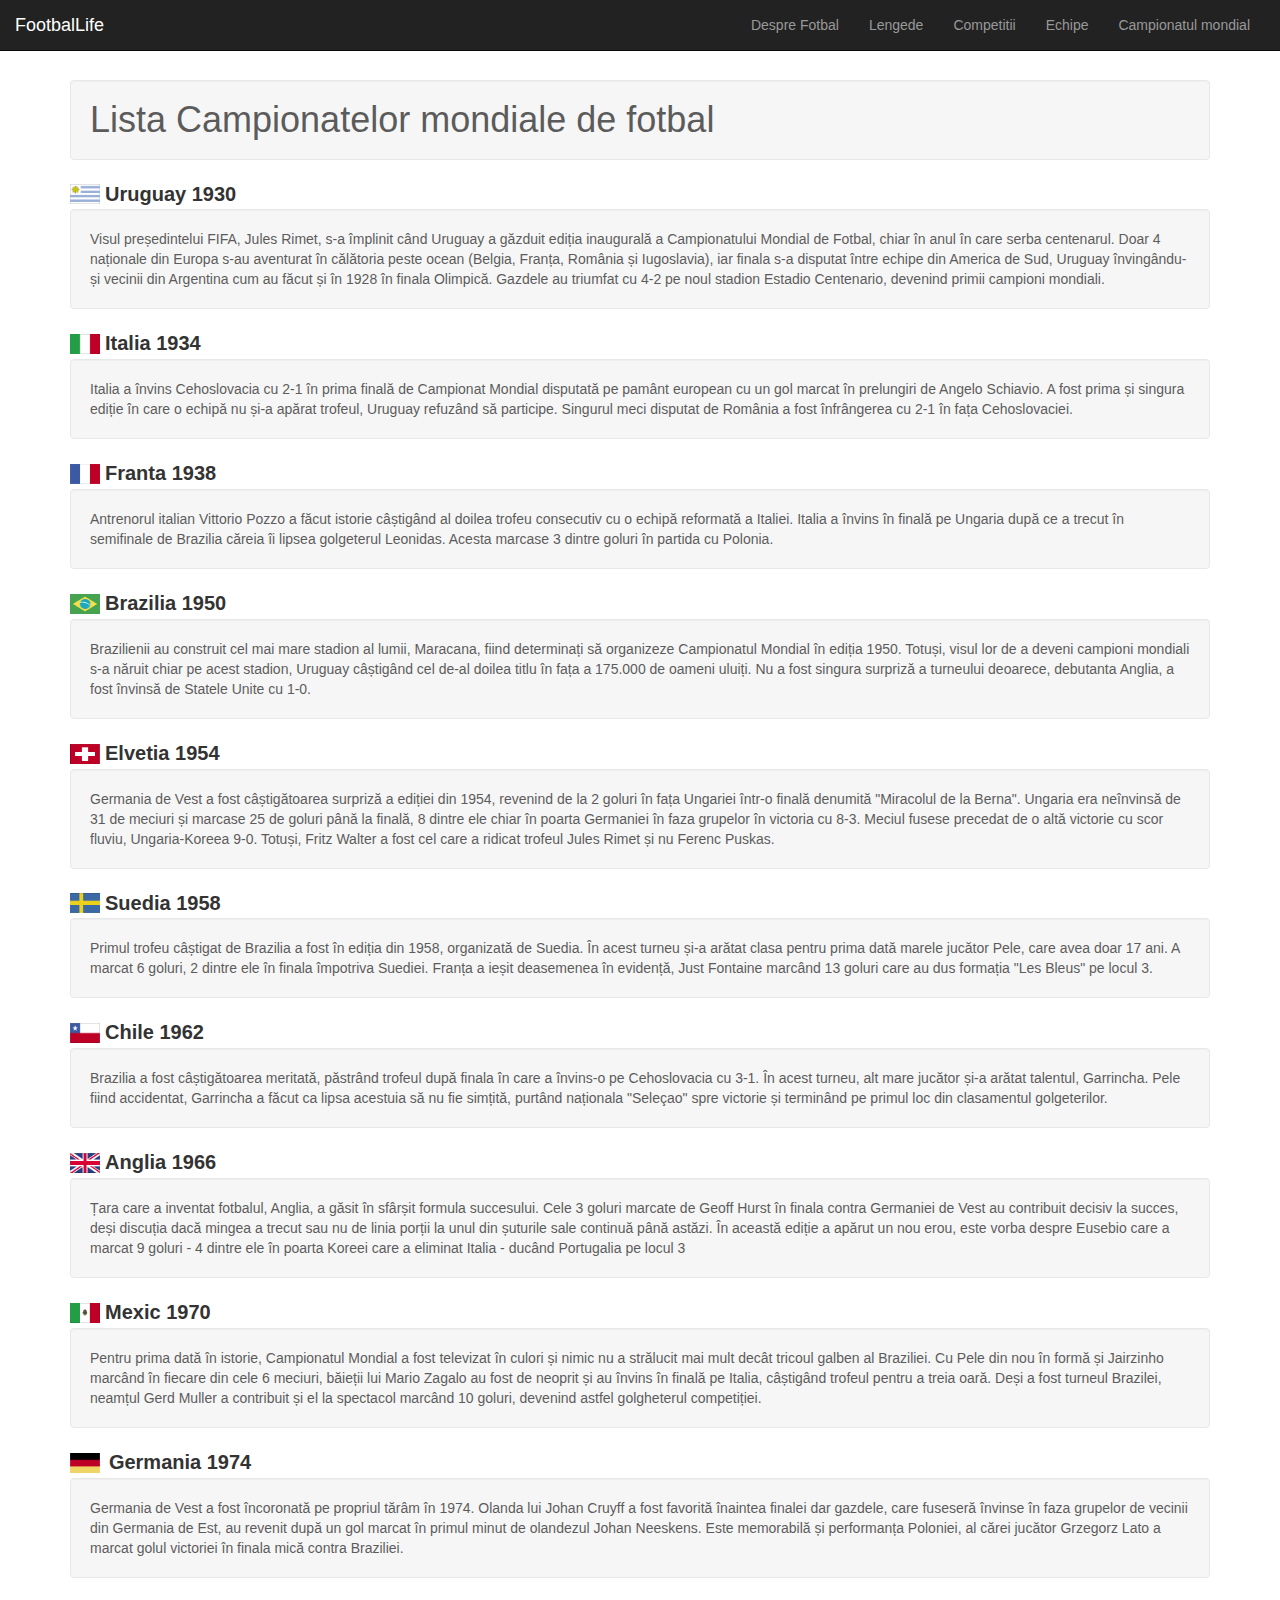
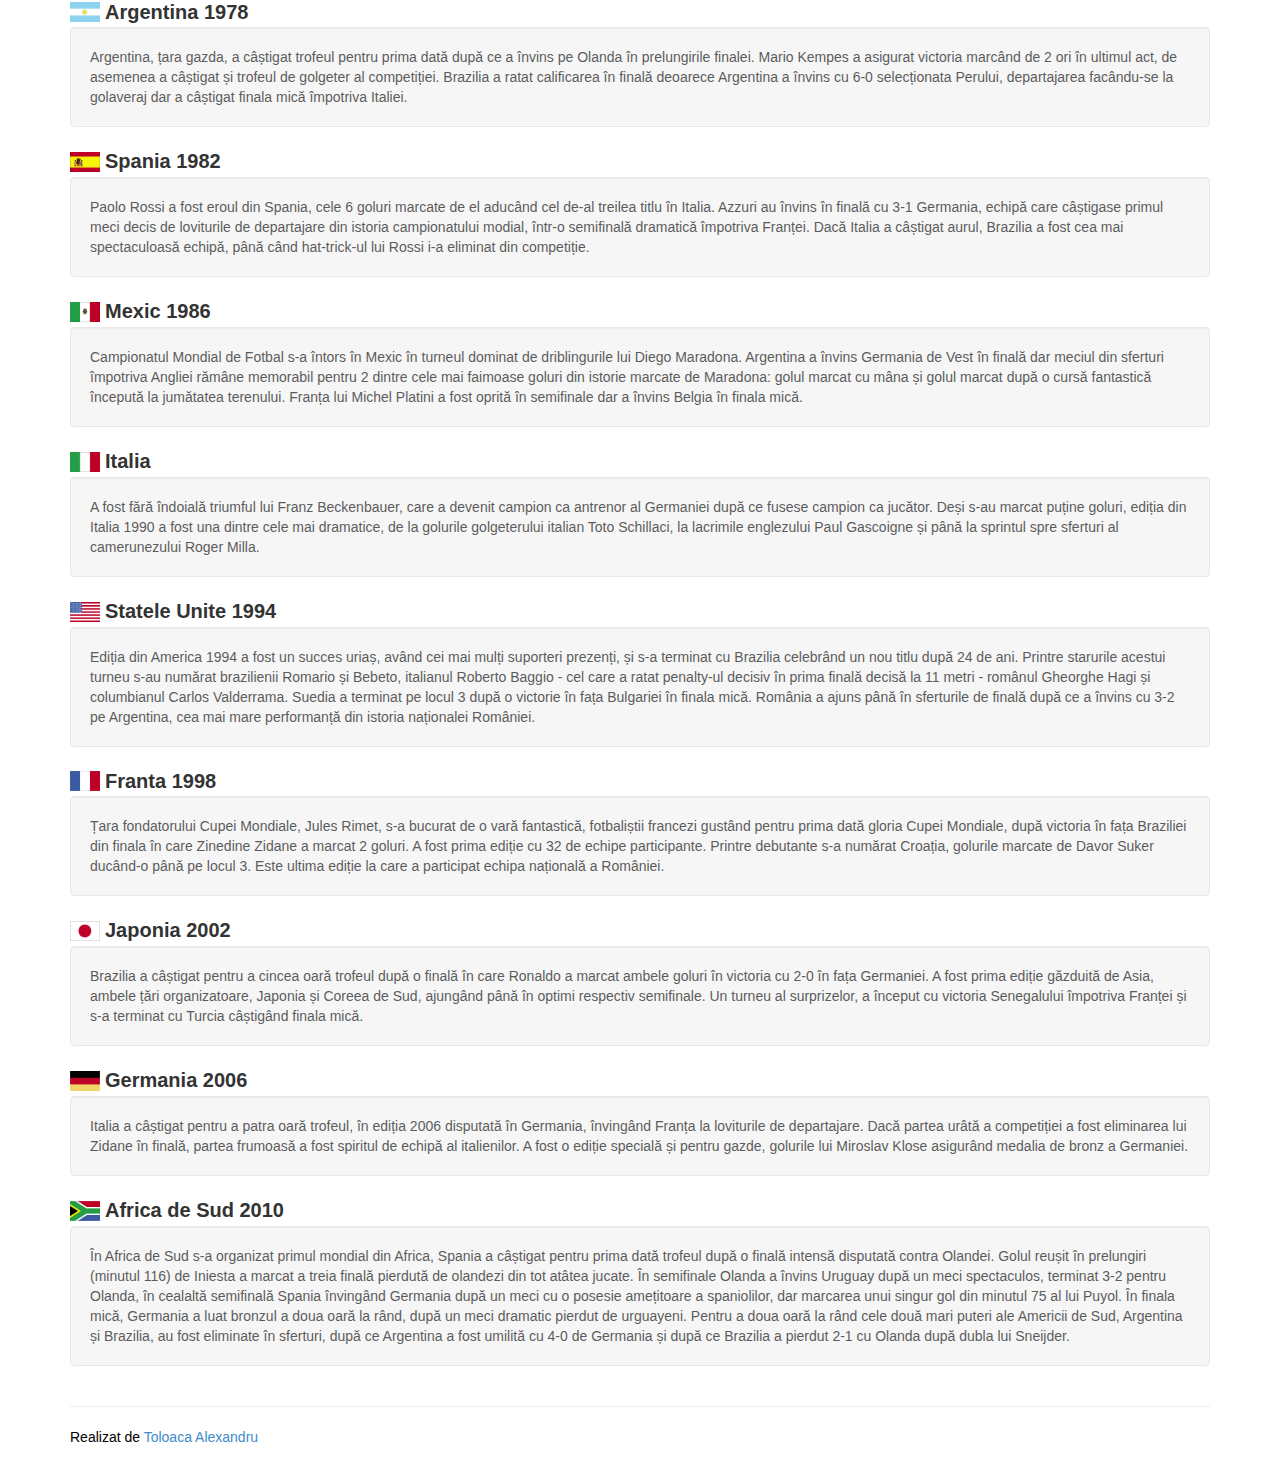
<file: Lab3/midps_sait/campionatul_mondial.html>
﻿<!DOCTYPE html>
<html>
<head>
    <meta charset="utf-8" />
    <title>FoobalLife by Toloaca Alexandru</title>
    <link rel="stylesheet" href="css/bootstrap.min.css" />
    <style type="text/css">
        body {
            
            margin-top:60px;
        }

        .well {
            opacity: 0.8;
        }

        .inJos {
            margin-top: 60px;
        }

        .titlu {
            color: #ffffff;
        }

        .footer {
            color: #030303;
        }

        .footer {
            color: #bfbcbc;
        }

            .footer p {
                color: #000000;
            }

            .footer a:hover {
                color: #bfbcbc;
            }
            .flags{
                width:30px;
                height:20px;
                margin-right   :5px;
                margin-bottom:5px;
            }
            .tari{
                font-size:20px;
            }
            
    </style>

</head>
<body>
    <div class="header">
        <div class="container">
            <nav class="navbar navbar-inverse navbar-fixed-top" role="navigation">
                <div class="navbar-header">
                    <button type="button" id="nav-toggle" class="navbar-toggle" data-toggle="collapse" data-target="#main-nav">
                        <span class="sr-only">Navigare</span>
                        <span class="icon-bar"></span>
                        <span class="icon-bar"></span>
                        <span class="icon-bar"></span>
                    </button>
                    <a href="index.html" class="navbar-brand scroll-top">FootbalLife	</a>
                </div>
                <!--/.navbar-header-->
                <div id="main-nav" class="collapse navbar-collapse">
                    <ul class="nav navbar-nav pull-right">
                        <li><a href="despre.html">Despre Fotbal</a></li>
                        <li><a href="legende.html">Lengede</a></li>
                        <li><a href="campionate.html">Competitii</a></li>
                        <li><a href="echipe.html">Echipe</a></li>
                        <li><a href="campionatul_mondial.html">Campionatul mondial</a></li>

                    </ul>
                </div>
                <!--/.navbar-collapse-->
            </nav>
            <!--/.navbar-->
        </div>
        <!--/.container-->
    </div>
    <!--/.header-->
    <div class="container">
        <h1 class="well">Lista Campionatelor mondiale de fotbal</h1>
            
        <div class="span5">
            <img src="images/uy-flag.gif" class="flags" /><b class="tari">Uruguay 1930</b>
        </div>
        <p class="well">
            Visul președintelui FIFA, Jules Rimet, s-a împlinit când Uruguay a găzduit ediția inaugurală a Campionatului Mondial de Fotbal, chiar în anul în care serba centenarul. Doar 4 naționale din Europa s-au aventurat în călătoria peste ocean (Belgia, Franța, România și Iugoslavia), iar finala s-a disputat între echipe din America de Sud, Uruguay învingându-și vecinii din Argentina cum au făcut și în 1928 în finala Olimpică. Gazdele au triumfat cu 4-2 pe noul stadion Estadio Centenario, devenind primii campioni mondiali.
        </p>

        <div class="span5">
            <img src="images/it-flag.gif" class="flags" /><b class="tari">Italia 1934</b>
            <p class="well">
                Italia a învins Cehoslovacia cu 2-1 în prima finală de Campionat Mondial disputată pe pamânt european cu un gol marcat în prelungiri de Angelo Schiavio. A fost prima și singura ediție în care o echipă nu și-a apărat trofeul, Uruguay refuzând să participe. Singurul meci disputat de România a fost înfrângerea cu 2-1 în fața Cehoslovaciei.
            </p>
        </div>

        <div class="span5">
            <img src="images/fr-flag.gif" class="flags" /><b class="tari">Franta 1938</b>
            <p class="well">
                Antrenorul italian Vittorio Pozzo a făcut istorie câștigând al doilea trofeu consecutiv cu o echipă reformată a Italiei. Italia a învins în finală pe Ungaria după ce a trecut în semifinale de Brazilia căreia îi lipsea golgeterul Leonidas. Acesta marcase 3 dintre goluri în partida cu Polonia.
            </p>
        </div>

        <div class="span5">
            <img src="images/br-flag.gif" class="flags" /><b class="tari">Brazilia 1950</b>
            <p class="well">
                Brazilienii au construit cel mai mare stadion al lumii, Maracana, fiind determinați să organizeze Campionatul Mondial în ediția 1950. Totuși, visul lor de a deveni campioni mondiali s-a năruit chiar pe acest stadion, Uruguay câștigând cel de-al doilea titlu în fața a 175.000 de oameni uluiți. Nu a fost singura surpriză a turneului deoarece, debutanta Anglia, a fost învinsă de Statele Unite cu 1-0.
            </p>
        </div>

        <div class="span5">
            <img src="images/sz-flag.gif" class="flags" /><b class="tari">Elvetia 1954</b>
            <p class="well">
                Germania de Vest a fost câștigătoarea surpriză a ediției din 1954, revenind de la 2 goluri în fața Ungariei într-o finală denumită "Miracolul de la Berna". Ungaria era neînvinsă de 31 de meciuri și marcase 25 de goluri până la finală, 8 dintre ele chiar în poarta Germaniei în faza grupelor în victoria cu 8-3. Meciul fusese precedat de o altă victorie cu scor fluviu, Ungaria-Koreea 9-0. Totuși, Fritz Walter a fost cel care a ridicat trofeul Jules Rimet și nu Ferenc Puskas.
            </p>
        </div>

        <div class="span5">
            <img src="images/sw-flag.gif" class="flags" /><b class="tari">Suedia 1958</b>
            <p class="well">
                Primul trofeu câștigat de Brazilia a fost în ediția din 1958, organizată de Suedia. În acest turneu și-a arătat clasa pentru prima dată marele jucător Pele, care avea doar 17 ani. A marcat 6 goluri, 2 dintre ele în finala împotriva Suediei. Franța a ieșit deasemenea în evidență, Just Fontaine marcând 13 goluri care au dus formația "Les Bleus" pe locul 3.
            </p>
        </div>

        <div class="span5">
            <img src="images/ci-flag.gif" class="flags" /><b class="tari">Chile 1962</b>
            <p class="well">
                Brazilia a fost câștigătoarea meritată, păstrând trofeul după finala în care a învins-o pe Cehoslovacia cu 3-1. În acest turneu, alt mare jucător și-a arătat talentul, Garrincha. Pele fiind accidentat, Garrincha a făcut ca lipsa acestuia să nu fie simțită, purtând naționala "Seleçao" spre victorie și terminând pe primul loc din clasamentul golgeterilor.
            </p>
        </div>

        <div class="span5">
            <img src="images/uk-flag.gif" class="flags" /><b class="tari">Anglia 1966</b>
            <p class="well">
                Țara care a inventat fotbalul, Anglia, a găsit în sfârșit formula succesului. Cele 3 goluri marcate de Geoff Hurst în finala contra Germaniei de Vest au contribuit decisiv la succes, deși discuția dacă mingea a trecut sau nu de linia porții la unul din șuturile sale continuă până astăzi. În această ediție a apărut un nou erou, este vorba despre Eusebio care a marcat 9 goluri - 4 dintre ele în poarta Koreei care a eliminat Italia - ducând Portugalia pe locul 3
            </p>
        </div>

        <div class="span5">
            <img src="images/mx-flag.gif" class="flags" /><b class="tari">Mexic 1970</b>
            <p class="well">
                Pentru prima dată în istorie, Campionatul Mondial a fost televizat în culori și nimic nu a strălucit mai mult decât tricoul galben al Braziliei. Cu Pele din nou în formă și Jairzinho marcând în fiecare din cele 6 meciuri, băieții lui Mario Zagalo au fost de neoprit și au învins în finală pe Italia, câștigând trofeul pentru a treia oară. Deși a fost turneul Brazilei, neamțul Gerd Muller a contribuit și el la spectacol marcând 10 goluri, devenind astfel golgheterul competiției.
            </p>
        </div>

        <div class="span5">
            <img src="images/gm-flag.gif" class="flags" /> <b class="tari">Germania 1974</b>
            <p class="well">
                Germania de Vest a fost încoronată pe propriul tărâm în 1974. Olanda lui Johan Cruyff a fost favorită înaintea finalei dar gazdele, care fuseseră învinse în faza grupelor de vecinii din Germania de Est, au revenit după un gol marcat în primul minut de olandezul Johan Neeskens. Este memorabilă și performanța Poloniei, al cărei jucător Grzegorz Lato a marcat golul victoriei în finala mică contra Braziliei.
            </p>
        </div>

        <div class="span5">
            <img src="images/ar-flag.gif" class="flags" /><b class="tari">Argentina 1978</b>
            <p class="well">
                Argentina, țara gazda, a câștigat trofeul pentru prima dată după ce a învins pe Olanda în prelungirile finalei. Mario Kempes a asigurat victoria marcând de 2 ori în ultimul act, de asemenea a câștigat și trofeul de golgeter al competiției. Brazilia a ratat calificarea în finală deoarece Argentina a învins cu 6-0 selecționata Perului, departajarea facându-se la golaveraj dar a câștigat finala mică împotriva Italiei.
            </p>
        </div>

        <div class="span5">
            <img src="images/sp-flag.gif" class="flags" /><b class="tari">Spania 1982</b>
            <p class="well">
                Paolo Rossi a fost eroul din Spania, cele 6 goluri marcate de el aducând cel de-al treilea titlu în Italia. Azzuri au învins în finală cu 3-1 Germania, echipă care câștigase primul meci decis de loviturile de departajare din istoria campionatului modial, într-o semifinală dramatică împotriva Franței. Dacă Italia a câștigat aurul, Brazilia a fost cea mai spectaculoasă echipă, până când hat-trick-ul lui Rossi i-a eliminat din competiție.
            </p>
        </div>

        <div class="span5">
            <img src="images/mx-flag.gif" class="flags" /><b class="tari">Mexic 1986</b>
            <p class="well">
                Campionatul Mondial de Fotbal s-a întors în Mexic în turneul dominat de driblingurile lui Diego Maradona. Argentina a învins Germania de Vest în finală dar meciul din sferturi împotriva Angliei rămâne memorabil pentru 2 dintre cele mai faimoase goluri din istorie marcate de Maradona: golul marcat cu mâna și golul marcat după o cursă fantastică începută la jumătatea terenului. Franța lui Michel Platini a fost oprită în semifinale dar a învins Belgia în finala mică.
            </p>
        </div>

        <div class="span5">
            <img src="images/it-flag.gif" class="flags" /><b class="tari">Italia </b>
            <p class="well">
                A fost fără îndoială triumful lui Franz Beckenbauer, care a devenit campion ca antrenor al Germaniei după ce fusese campion ca jucător. Deși s-au marcat puține goluri, ediția din Italia 1990 a fost una dintre cele mai dramatice, de la golurile golgeterului italian Toto Schillaci, la lacrimile englezului Paul Gascoigne și până la sprintul spre sferturi al camerunezului Roger Milla.
            </p>
        </div>

        <div class="span5">
            <img src="images/us-flag.gif"  class="flags"/><b class="tari">Statele Unite 1994</b>
            <p class="well">
                Ediția din America 1994 a fost un succes uriaș, având cei mai mulți suporteri prezenți, și s-a terminat cu Brazilia celebrând un nou titlu după 24 de ani. Printre starurile acestui turneu s-au numărat brazilienii Romario și Bebeto, italianul Roberto Baggio - cel care a ratat penalty-ul decisiv în prima finală decisă la 11 metri - românul Gheorghe Hagi și columbianul Carlos Valderrama. Suedia a terminat pe locul 3 după o victorie în fața Bulgariei în finala mică. România a ajuns până în sferturile de finală după ce a învins cu 3-2 pe Argentina, cea mai mare performanță din istoria naționalei României.
            </p>
        </div>
    
        <div class="span5">
            <img src="images/fr-flag.gif" class="flags" /><b class="tari">Franta 1998</b>
            <p class="well">
                Țara fondatorului Cupei Mondiale, Jules Rimet, s-a bucurat de o vară fantastică, fotbaliștii francezi gustând pentru prima dată gloria Cupei Mondiale, după victoria în fața Braziliei din finala în care Zinedine Zidane a marcat 2 goluri. A fost prima ediție cu 32 de echipe participante. Printre debutante s-a numărat Croația, golurile marcate de Davor Suker ducând-o până pe locul 3. Este ultima ediție la care a participat echipa națională a României.
            </p>
        </div>

        <div class="span5">
            <img src="images/ja-flag.gif" class="flags"/><b class="tari">Japonia 2002</b>
            <p class="well">
                Brazilia a câștigat pentru a cincea oară trofeul după o finală în care Ronaldo a marcat ambele goluri în victoria cu 2-0 în fața Germaniei. A fost prima ediție găzduită de Asia, ambele țări organizatoare, Japonia și Coreea de Sud, ajungând până în optimi respectiv semifinale. Un turneu al surprizelor, a început cu victoria Senegalului împotriva Franței și s-a terminat cu Turcia câștigând finala mică.
            </p>
        </div>

        <div class="span5">
            <img src="images/gm-flag.gif" class="flags" /><b class="tari">Germania 2006</b>
            <p class="well">
                Italia a câștigat pentru a patra oară trofeul, în ediția 2006 disputată în Germania, învingând Franța la loviturile de departajare. Dacă partea urâtă a competiției a fost eliminarea lui Zidane în finală, partea frumoasă a fost spiritul de echipă al italienilor. A fost o ediție specială și pentru gazde, golurile lui Miroslav Klose asigurând medalia de bronz a Germaniei.
            </p>
        </div>
   

    <div class="span5">
        <img src="images/sf-flag.gif" class="flags" /><b class="tari">Africa de Sud 2010</b>
        <p class="well">
            În Africa de Sud s-a organizat primul mondial din Africa, Spania a câștigat pentru prima dată trofeul după o finală intensă disputată contra Olandei. Golul reușit în prelungiri (minutul 116) de Iniesta a marcat a treia finală pierdută de olandezi din tot atâtea jucate. În semifinale Olanda a învins Uruguay după un meci spectaculos, terminat 3-2 pentru Olanda, în cealaltă semifinală Spania învingând Germania după un meci cu o posesie amețitoare a spaniolilor, dar marcarea unui singur gol din minutul 75 al lui Puyol. În finala mică, Germania a luat bronzul a doua oară la rând, după un meci dramatic pierdut de urguayeni. Pentru a doua oară la rând cele două mari puteri ale Americii de Sud, Argentina și Brazilia, au fost eliminate în sferturi, după ce Argentina a fost umilită cu 4-0 de Germania și după ce Brazilia a pierdut 2-1 cu Olanda după dubla lui Sneijder.
        </p>
    </div>
</div>
    <div>
        <div class="container footer">
            <hr>
            <p>Realizat de <a href="https://www.facebook.com/alexandru.toloaca">Toloaca Alexandru</a></p>
        </div>
    </div>
    <!--/.page-section-->
    <script src="http://ajax.googleapis.com/ajax/libs/jquery/1.10.2/jquery.min.js" type="text/javascript"></script>
    <script src="js/bootstrap.min.js" type="text/javascript"></script>
</body>
</html>
</file>
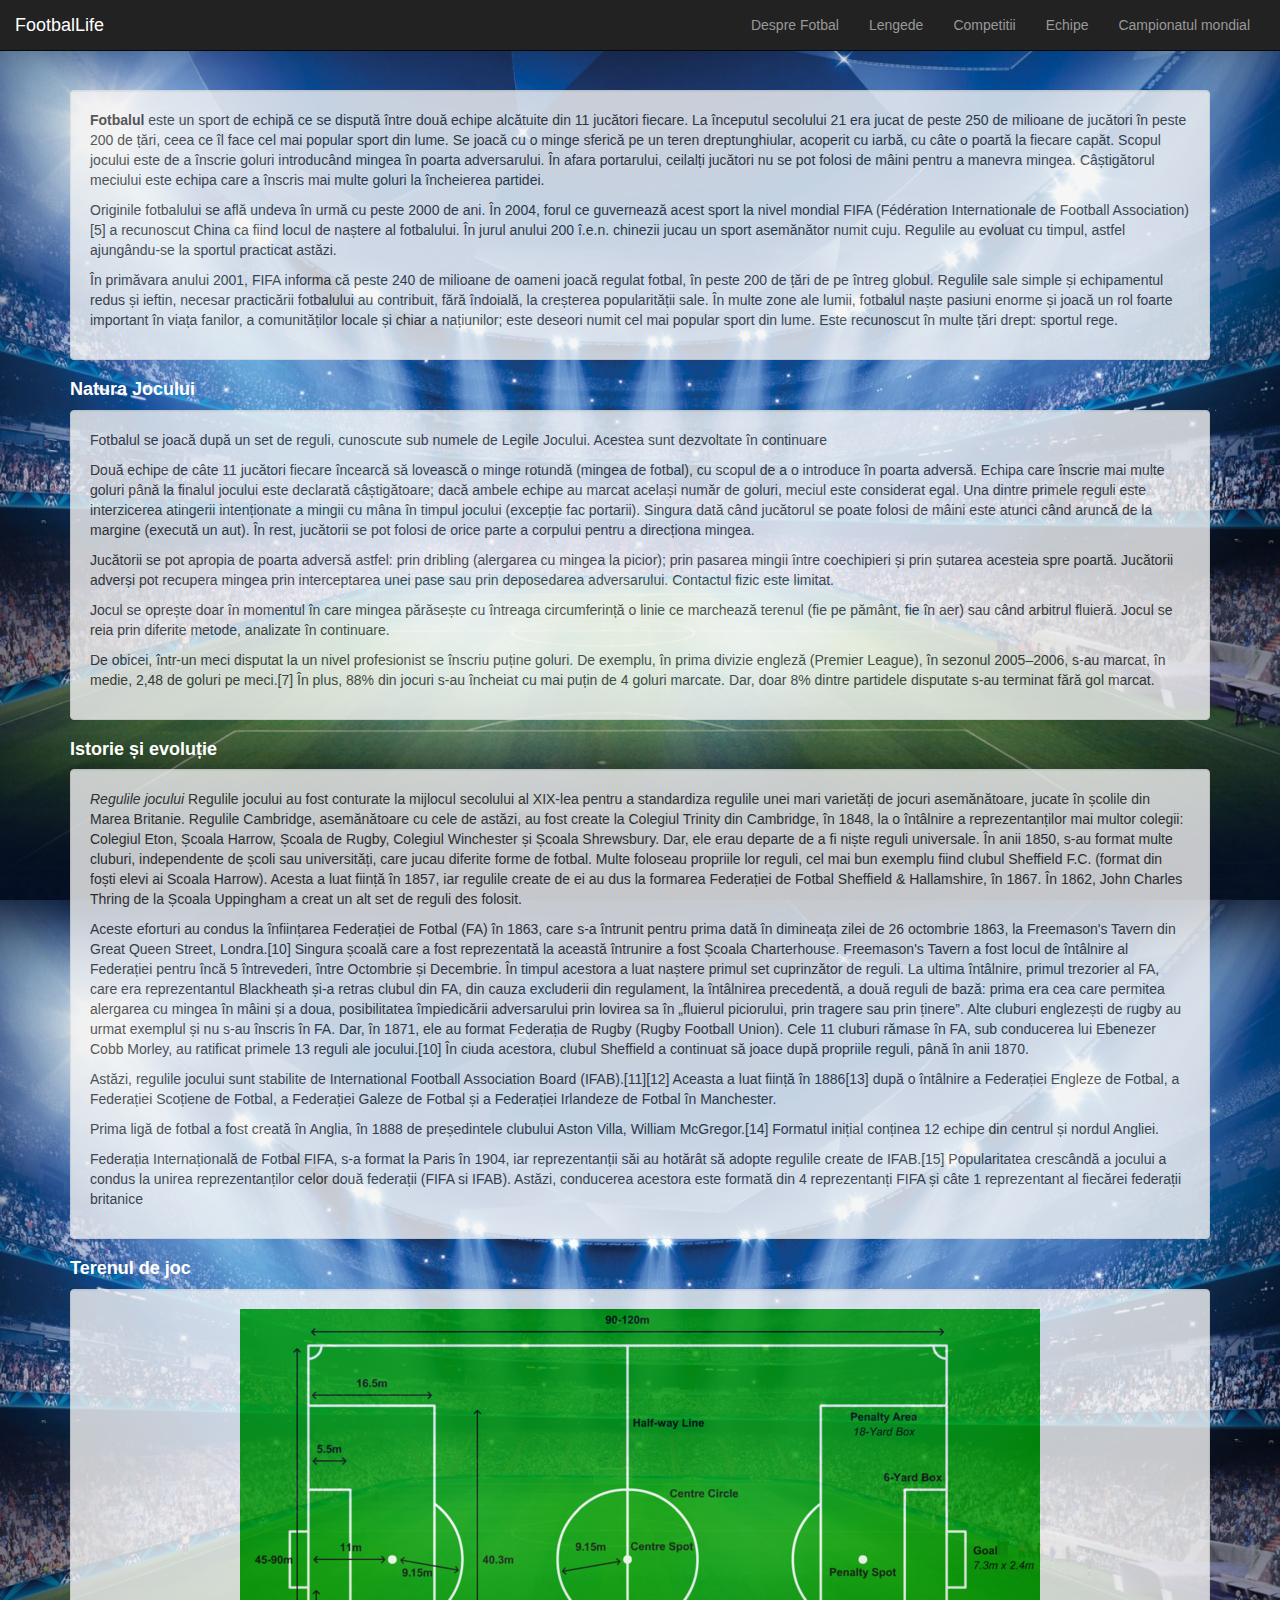
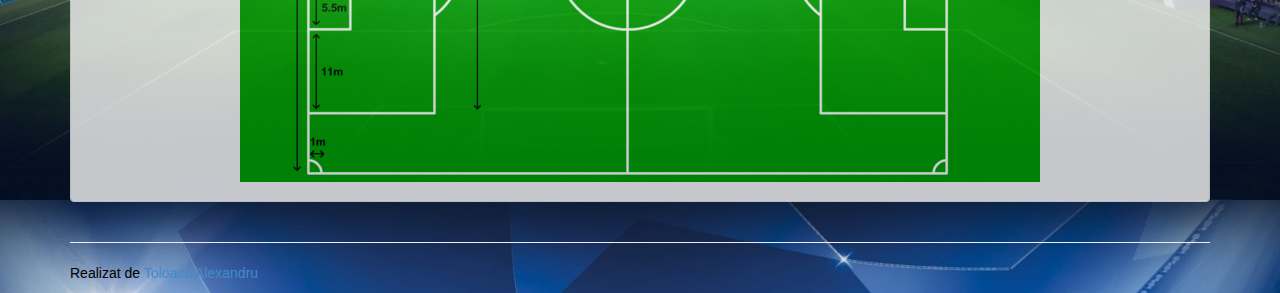
<file: Lab3/midps_sait/despre.html>
﻿<!DOCTYPE html>
<html>
<head>
    <meta charset="utf-8" />
    <title>FoobalLife by Toloaca Alexandru</title>
    <link rel="stylesheet" href="css/bootstrap.min.css" />
<style type="text/css">
    body{
        background:url(images/stadium.jpg) top center repeat-y;
    }
    .well {
        opacity: 0.8;
    }
    .inJos{
        margin-top:60px;
           }  
    .titlu{
        color:#ffffff;
    } 
    .footer{
        color:#030303;
    }
    .footer{
        color:#bfbcbc;
    }
    .footer p{
        color:#000000;
    }
    .footer a:hover {
        color: #bfbcbc;
    }
</style>

</head>
<body>
    <div class="header">
        <div class="container">
            <nav class="navbar navbar-inverse navbar-fixed-top" role="navigation">
                <div class="navbar-header">
                    <button type="button" id="nav-toggle" class="navbar-toggle" data-toggle="collapse" data-target="#main-nav">
                        <span class="sr-only">Navigare</span>
                        <span class="icon-bar"></span>
                        <span class="icon-bar"></span>
                        <span class="icon-bar"></span>
                    </button>
                    <a href="index.html" class="navbar-brand scroll-top">FootbalLife	</a>
                </div>
                <!--/.navbar-header-->
                <div id="main-nav" class="collapse navbar-collapse">
                    <ul class="nav navbar-nav pull-right">
                        <li><a href="despre.html">Despre Fotbal</a></li>
                        <li><a href="legende.html">Lengede</a></li>
                        <li><a href="campionate.html">Competitii</a></li>
                        <li><a href="echipe.html">Echipe</a></li>
                        <li><a href="campionatul_mondial.html">Campionatul mondial</a></li>
                        
                    </ul>
                </div>
                <!--/.navbar-collapse-->
            </nav>
            <!--/.navbar-->
        </div>
        <!--/.container-->
    </div>
    <!--/.header-->


    <div class="container">
    <h4 class="titlu"><b>Despre fotbal</b></h4>
        <div class="well inJos" id="primul" >
            <p>
                <strong>Fotbalul</strong> este un sport de echipă ce se dispută între două echipe alcătuite din 11 jucători fiecare. La începutul secolului 21 era jucat de peste 250 de milioane de jucători în peste 200 de țări, ceea ce îl face cel mai popular sport din lume.
                Se joacă cu o minge sferică pe un teren dreptunghiular, acoperit cu iarbă, cu câte o poartă la fiecare capăt. Scopul jocului este de a înscrie goluri introducând mingea în poarta adversarului. În afara portarului, ceilalți jucători nu se pot folosi de mâini pentru a manevra mingea. Câștigătorul meciului este echipa care a înscris mai multe goluri la încheierea partidei.
            </p>
            <p>
                Originile fotbalului se află undeva în urmă cu peste 2000 de ani. În 2004, forul ce guvernează acest sport la nivel mondial FIFA (Fédération Internationale de Football Association)[5] a recunoscut China ca fiind locul de naștere al fotbalului. În jurul anului 200 î.e.n. chinezii jucau un sport asemănător numit cuju. Regulile au evoluat cu timpul, astfel ajungându-se la sportul practicat astăzi.
            </p>
            <p>
                În primăvara anului 2001, FIFA informa că peste 240 de milioane de oameni joacă regulat fotbal, în peste 200 de țări de pe întreg globul. Regulile sale simple și echipamentul redus și ieftin, necesar practicării fotbalului au contribuit, fără îndoială, la creșterea popularității sale. În multe zone ale lumii, fotbalul naște pasiuni enorme și joacă un rol foarte important în viața fanilor, a comunităților locale și chiar a națiunilor; este deseori numit cel mai popular sport din lume. Este recunoscut în multe țări drept: sportul rege.
            </p>
        </div>
        <h4 class="titlu"><b>Natura Jocului</b></h4>
        <div class="well">
        <p>
            Fotbalul se joacă după un set de reguli, cunoscute sub numele de Legile Jocului. Acestea sunt dezvoltate în continuare
        </p>
        <p>
            Două echipe de câte 11 jucători fiecare încearcă să lovească o minge rotundă (mingea de fotbal), cu scopul de a o introduce în poarta adversă. Echipa care înscrie mai multe goluri până la finalul jocului este declarată câștigătoare; dacă ambele echipe au marcat același număr de goluri, meciul este considerat egal. Una dintre primele reguli este interzicerea atingerii intenționate a mingii cu mâna în timpul jocului (excepție fac portarii). Singura dată când jucătorul se poate folosi de mâini este atunci când aruncă de la margine (execută un aut). În rest, jucătorii se pot folosi de orice parte a corpului pentru a direcționa mingea.
        </p>
        <p>
            Jucătorii se pot apropia de poarta adversă astfel: prin dribling (alergarea cu mingea la picior); prin pasarea mingii între coechipieri și prin șutarea acesteia spre poartă. Jucătorii adverși pot recupera mingea prin interceptarea unei pase sau prin deposedarea adversarului. Contactul fizic este limitat.
        </p>
        <p>
            Jocul se oprește doar în momentul în care mingea părăsește cu întreaga circumferință o linie ce marchează terenul (fie pe pământ, fie în aer) sau când arbitrul fluieră. Jocul se reia prin diferite metode, analizate în continuare.
        </p>
        <p>
            De obicei, într-un meci disputat la un nivel profesionist se înscriu puține goluri. De exemplu, în prima divizie engleză (Premier League), în sezonul 2005–2006, s-au marcat, în medie, 2,48 de goluri pe meci.[7] În plus, 88% din jocuri s-au încheiat cu mai puțin de 4 goluri marcate. Dar, doar 8% dintre partidele disputate s-au terminat fără gol marcat.
        </p>
        </div>
        <h4 class="titlu"><b>Istorie și evoluție</b></h4>
        <div class="well">
        <p>
           <i>Regulile jocului</i> Regulile jocului au fost conturate la mijlocul secolului al XIX-lea pentru a standardiza regulile unei mari varietăți de jocuri asemănătoare, jucate în școlile din Marea Britanie. Regulile Cambridge, asemănătoare cu cele de astăzi, au fost create la Colegiul Trinity din Cambridge, în 1848, la o întâlnire a reprezentanților mai multor colegii: Colegiul Eton, Școala Harrow, Școala de Rugby, Colegiul Winchester și Școala Shrewsbury. Dar, ele erau departe de a fi niște reguli universale. În anii 1850, s-au format multe cluburi, independente de școli sau universități, care jucau diferite forme de fotbal. Multe foloseau propriile lor reguli, cel mai bun exemplu fiind clubul Sheffield F.C. (format din foști elevi ai Scoala Harrow). Acesta a luat ființă în 1857, iar regulile create de ei au dus la formarea Federației de Fotbal Sheffield & Hallamshire, în 1867. În 1862, John Charles Thring de la Școala Uppingham a creat un alt set de reguli des folosit.
        </p>
        <p>
            Aceste eforturi au condus la înființarea Federației de Fotbal (FA) în 1863, care s-a întrunit pentru prima dată în dimineața zilei de 26 octombrie 1863, la Freemason's Tavern din Great Queen Street, Londra.[10] Singura școală care a fost reprezentată la această întrunire a fost Școala Charterhouse. Freemason's Tavern a fost locul de întâlnire al Federației pentru încă 5 întrevederi, între Octombrie și Decembrie. În timpul acestora a luat naștere primul set cuprinzător de reguli. La ultima întâlnire, primul trezorier al FA, care era reprezentantul Blackheath și-a retras clubul din FA, din cauza excluderii din regulament, la întâlnirea precedentă, a două reguli de bază: prima era cea care permitea alergarea cu mingea în mâini și a doua, posibilitatea împiedicării adversarului prin lovirea sa în „fluierul piciorului, prin tragere sau prin ținere”. Alte cluburi englezești de rugby au urmat exemplul și nu s-au înscris în FA. Dar, în 1871, ele au format Federația de Rugby (Rugby Football Union). Cele 11 cluburi rămase în FA, sub conducerea lui Ebenezer Cobb Morley, au ratificat primele 13 reguli ale jocului.[10] În ciuda acestora, clubul Sheffield a continuat să joace după propriile reguli, până în anii 1870.
        </p>
        <p>
            Astăzi, regulile jocului sunt stabilite de International Football Association Board (IFAB).[11][12] Aceasta a luat ființă în 1886[13] după o întâlnire a Federației Engleze de Fotbal, a Federației Scoțiene de Fotbal, a Federației Galeze de Fotbal și a Federației Irlandeze de Fotbal în Manchester.
      </p>
        <p>
            Prima ligă de fotbal a fost creată în Anglia, în 1888 de președintele clubului Aston Villa, William McGregor.[14] Formatul inițial conținea 12 echipe din centrul și nordul Angliei.
       </p>
        <p>
            Federația Internațională de Fotbal FIFA, s-a format la Paris în 1904, iar reprezentanții săi au hotărât să adopte regulile create de IFAB.[15] Popularitatea crescândă a jocului a condus la unirea reprezentanților celor două federații (FIFA si IFAB). Astăzi, conducerea acestora este formată din 4 reprezentanți FIFA și câte 1 reprezentant al fiecărei federații britanice
        </p>
     </div>
        <h4 class="titlu"><b>Terenul de joc</b></h4>
        <div class="well">
            <div align="center"><img src="images/stadion.png" /></div>
        </div>


   </div>
 <div>
        <div class="container footer">
            <hr>
            <p>Realizat de <a href="https://www.facebook.com/alexandru.toloaca">Toloaca Alexandru</a></p>
        </div>
    </div>
    <!--/.page-section-->
    <script src="http://ajax.googleapis.com/ajax/libs/jquery/1.10.2/jquery.min.js" type="text/javascript"></script>
    <script src="js/bootstrap.min.js" type="text/javascript"></script>
</body>
</html>
</file>
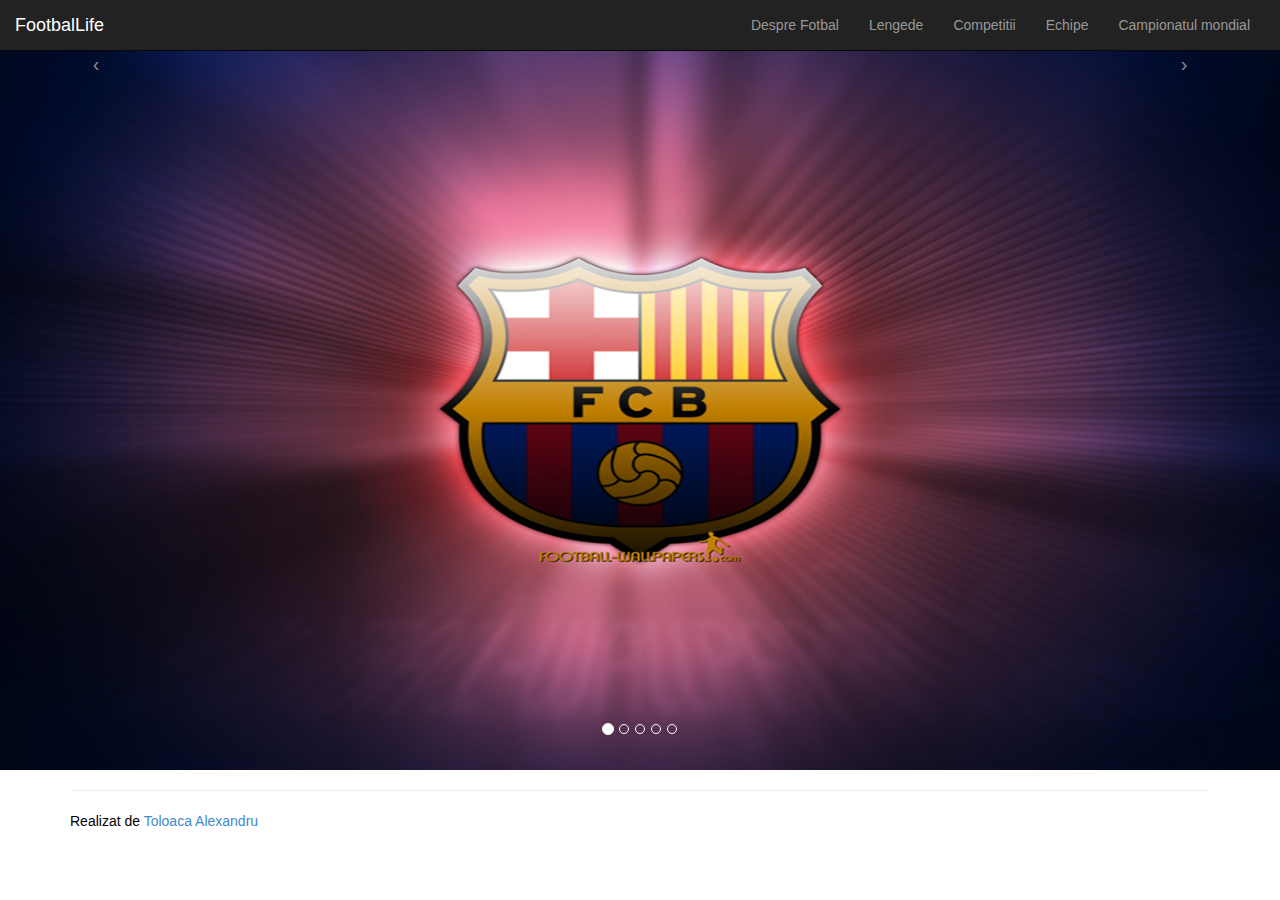
<file: Lab3/midps_sait/echipe.html>
<!DOCTYPE html>
<html>
<head>
    <meta charset="utf-8" />
    <title>FoobalLife by Toloaca Alexandru</title>
    <link rel="stylesheet" href="css/bootstrap.min.css" />
    <style type="text/css">
        body{
            margin-top:50px;
        }

        .well {
            opacity: 0.8;
        }

        .inJos {
            margin-top: 60px;
        }

        .titlu {
            color: #ffffff;
        }

        .footer {
            color: #030303;
        }

        .footer {
            color: #bfbcbc;
        }

            .footer p {
                color: #000000;
            }

            .footer a:hover {
                color: #bfbcbc;
            }
    </style>

</head>
<body>
    <div class="header">
        <div class="container">
            <nav class="navbar navbar-inverse navbar-fixed-top" role="navigation">
                <div class="navbar-header">
                    <button type="button" id="nav-toggle" class="navbar-toggle" data-toggle="collapse" data-target="#main-nav">
                        <span class="sr-only">Navigare</span>
                        <span class="icon-bar"></span>
                        <span class="icon-bar"></span>
                        <span class="icon-bar"></span>
                    </button>
                    <a href="index.html" class="navbar-brand scroll-top">FootbalLife	</a>
                </div>
                <!--/.navbar-header-->
                <div id="main-nav" class="collapse navbar-collapse">
                    <ul class="nav navbar-nav pull-right">
                        <li><a href="despre.html">Despre Fotbal</a></li>
                        <li><a href="legende.html">Lengede</a></li>
                        <li><a href="campionate.html">Competitii</a></li>
                        <li><a href="echipe.html">Echipe</a></li>
                        <li><a href="campionatul_mondial.html">Campionatul mondial</a></li>

                    </ul>
                </div>
                <!--/.navbar-collapse-->
            </nav>
            <!--/.navbar-->
        </div>
        <!--/.container-->
    </div>
    <!--/.header-->



    <div id="carousel" class="carousel slide" data-ride="carousel">
        <!-- Indicators -->
        <ol class="carousel-indicators">
            <li data-target="#carousel" data-slide-to="0" class="active"></li>
            <li data-target="#carousel" data-slide-to="1"></li>
            <li data-target="#carousel" data-slide-to="3"></li>
            <li data-target="#carousel" data-slide-to="4"></li>
            <li data-target="#carousel" data-slide-to="5"></li>
        </ol>

      
        <div class="carousel-inner">
            <div class="item active">
                <img src="images/barcelona.jpg" alt="barcelona">
            </div>

            <div class="item">
                <img src="images/madrid.jpg" alt="madrid">  
            </div>

            <div class="item">
                <img src="images/manchester.jpg" alt="manchester">
            </div>

            <div class="item">
                <img src="images/chelsea.jpg" alt="chelse">
            </div>

            <div class="item">
                <img src="images/milan.jpg" alt="milan" />
            </div>

        </div>

        <!-- Controls -->
        <a class="carousel-control left " href="#carousel" data-slide="prev">&lsaquo;</a>
        <a class="carousel-control right" href="#carousel" data-slide="next">&rsaquo;</a>
    </div>



    <div>
        <div class="container footer">
            <hr>
            <p>Realizat de <a href="https://www.facebook.com/alexandru.toloaca">Toloaca Alexandru</a></p>
        </div>
    </div>
    <!--/.page-section-->
    <script src="http://ajax.googleapis.com/ajax/libs/jquery/1.10.2/jquery.min.js" type="text/javascript"></script>
    <script src="js/bootstrap.min.js" type="text/javascript"></script>
</body>
</html>
</file>
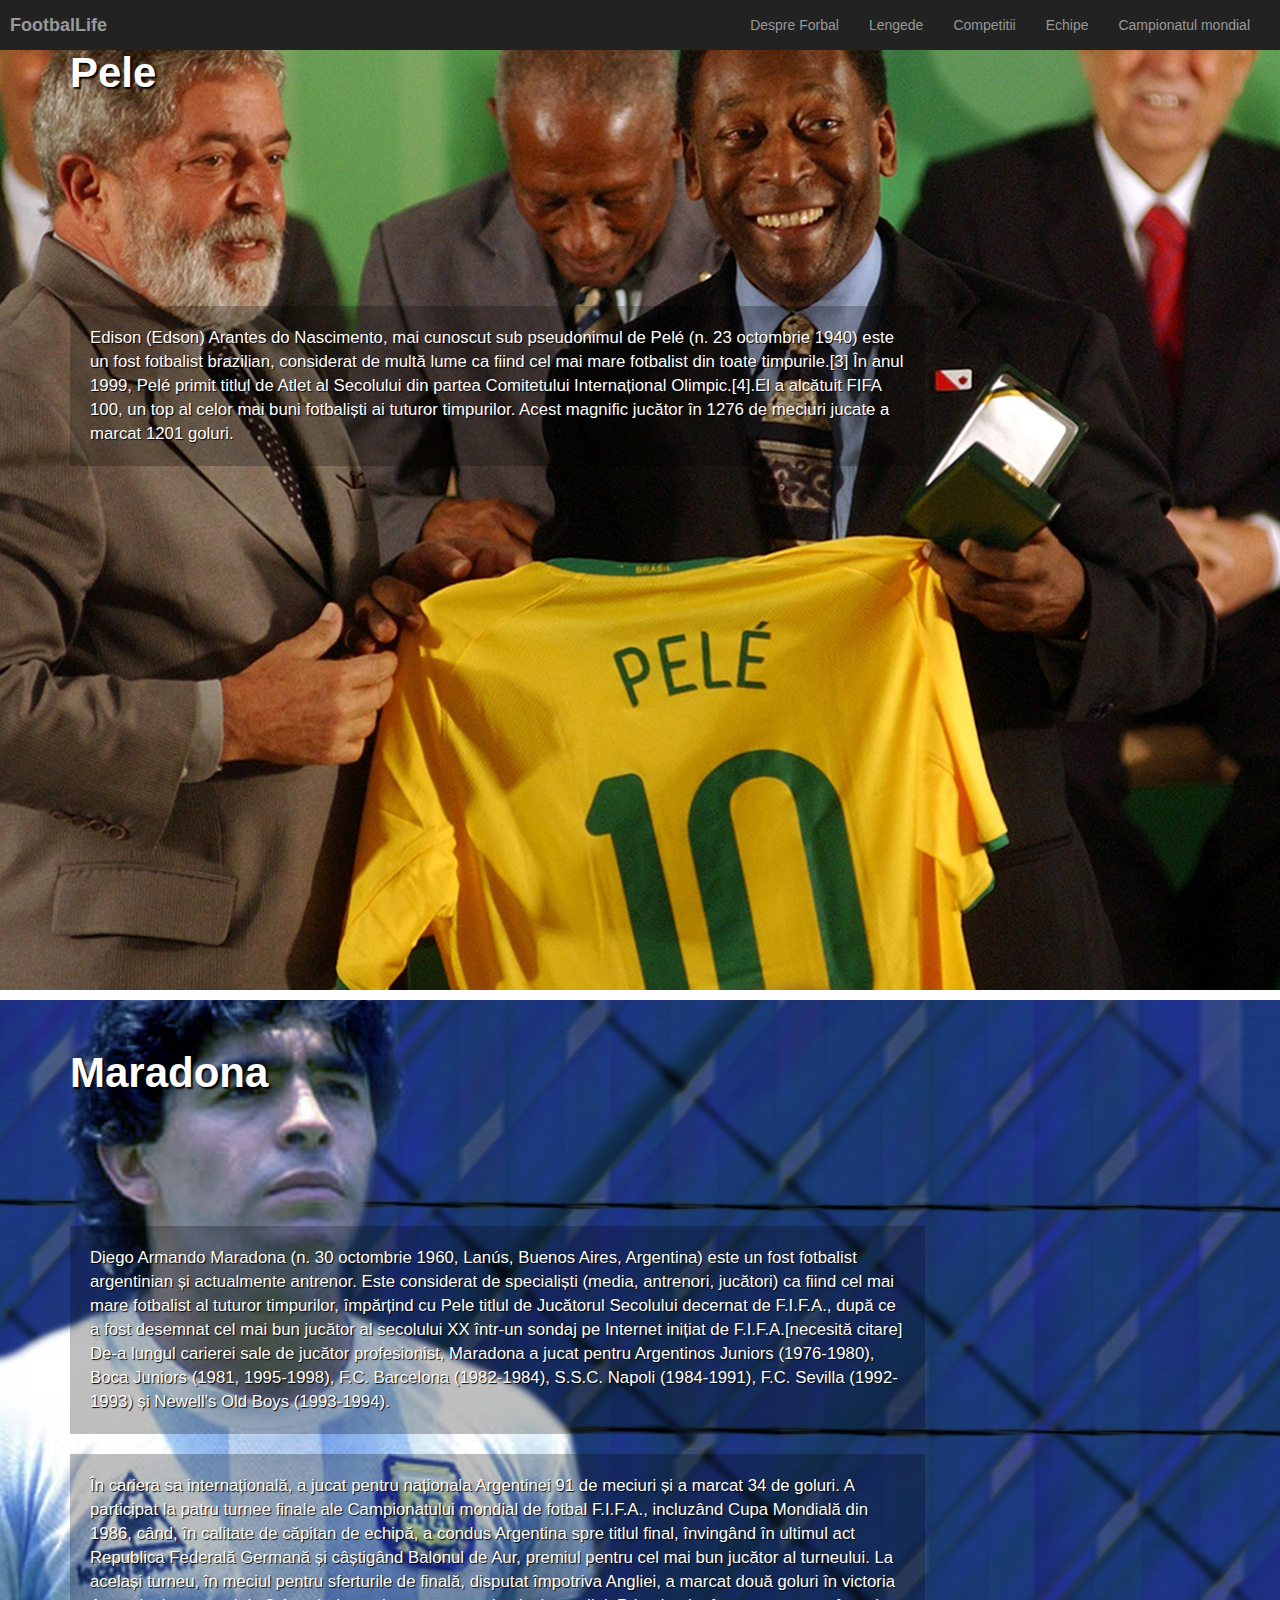
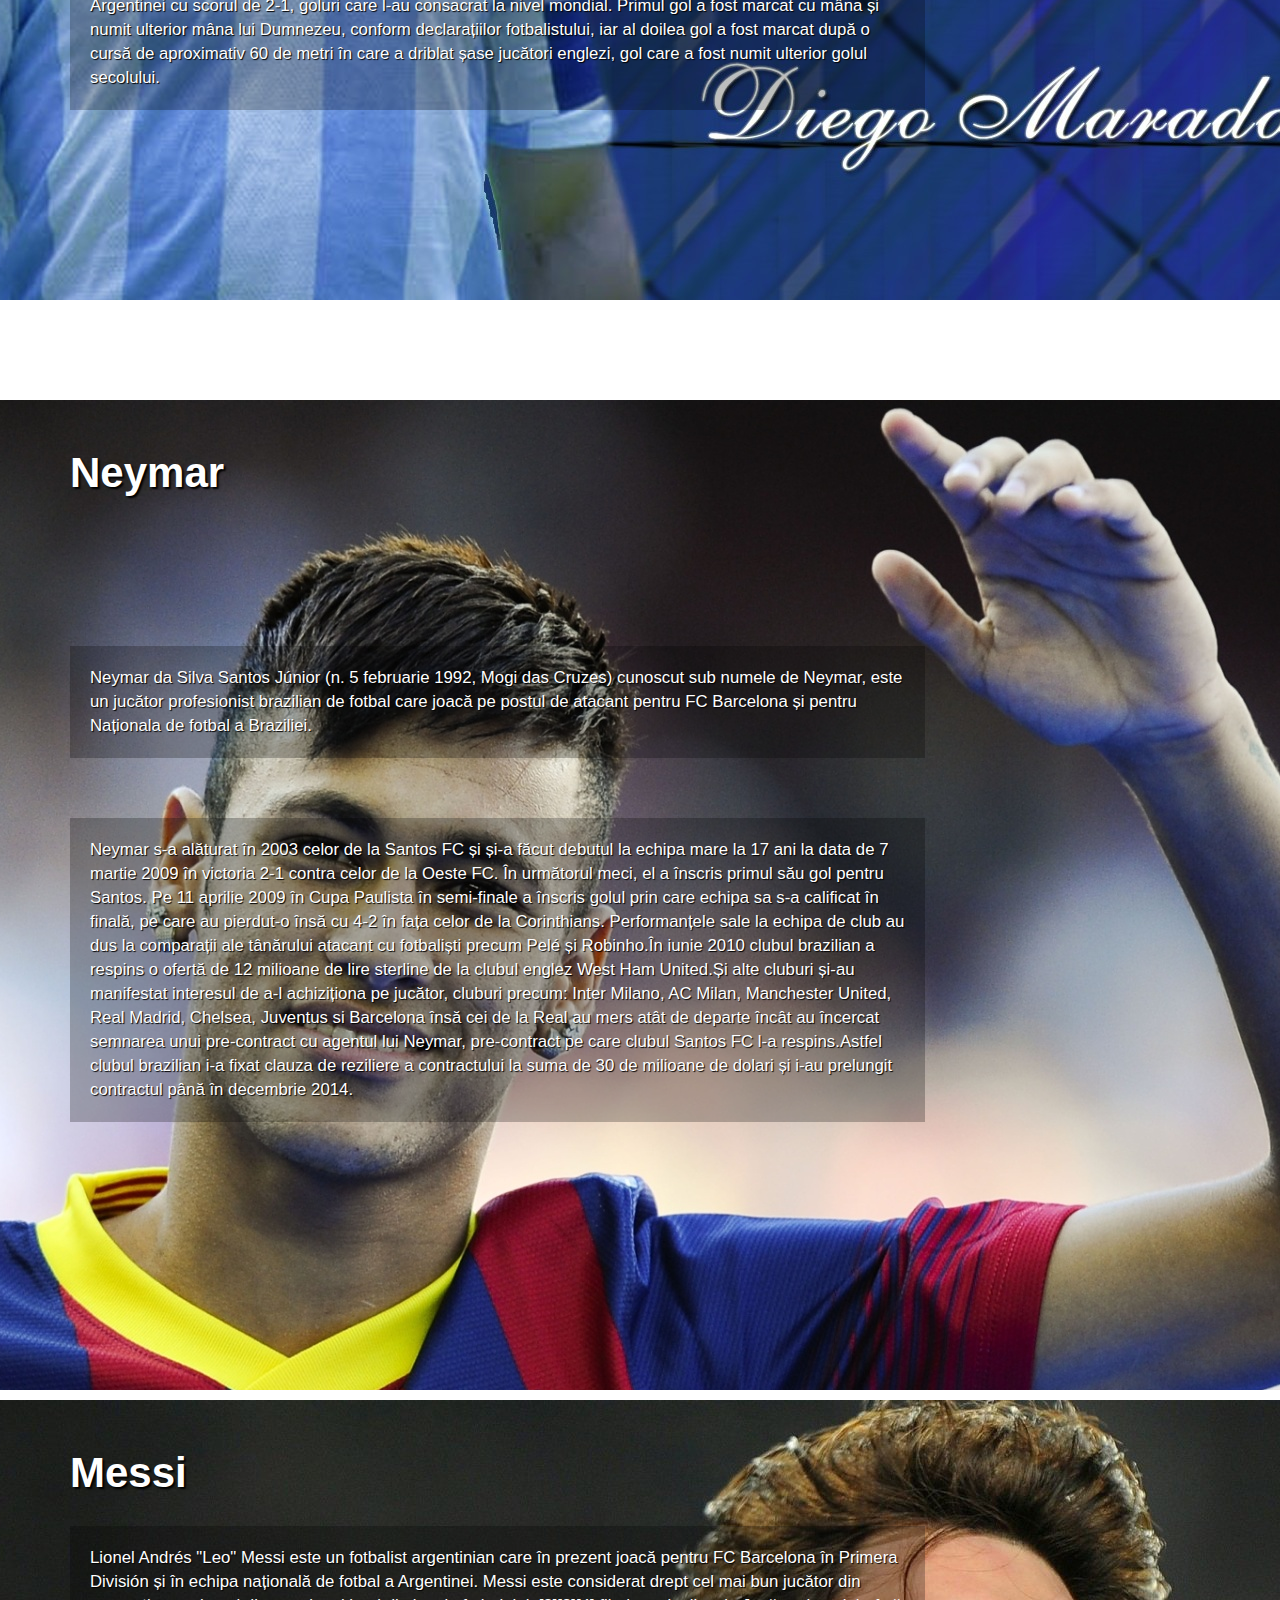
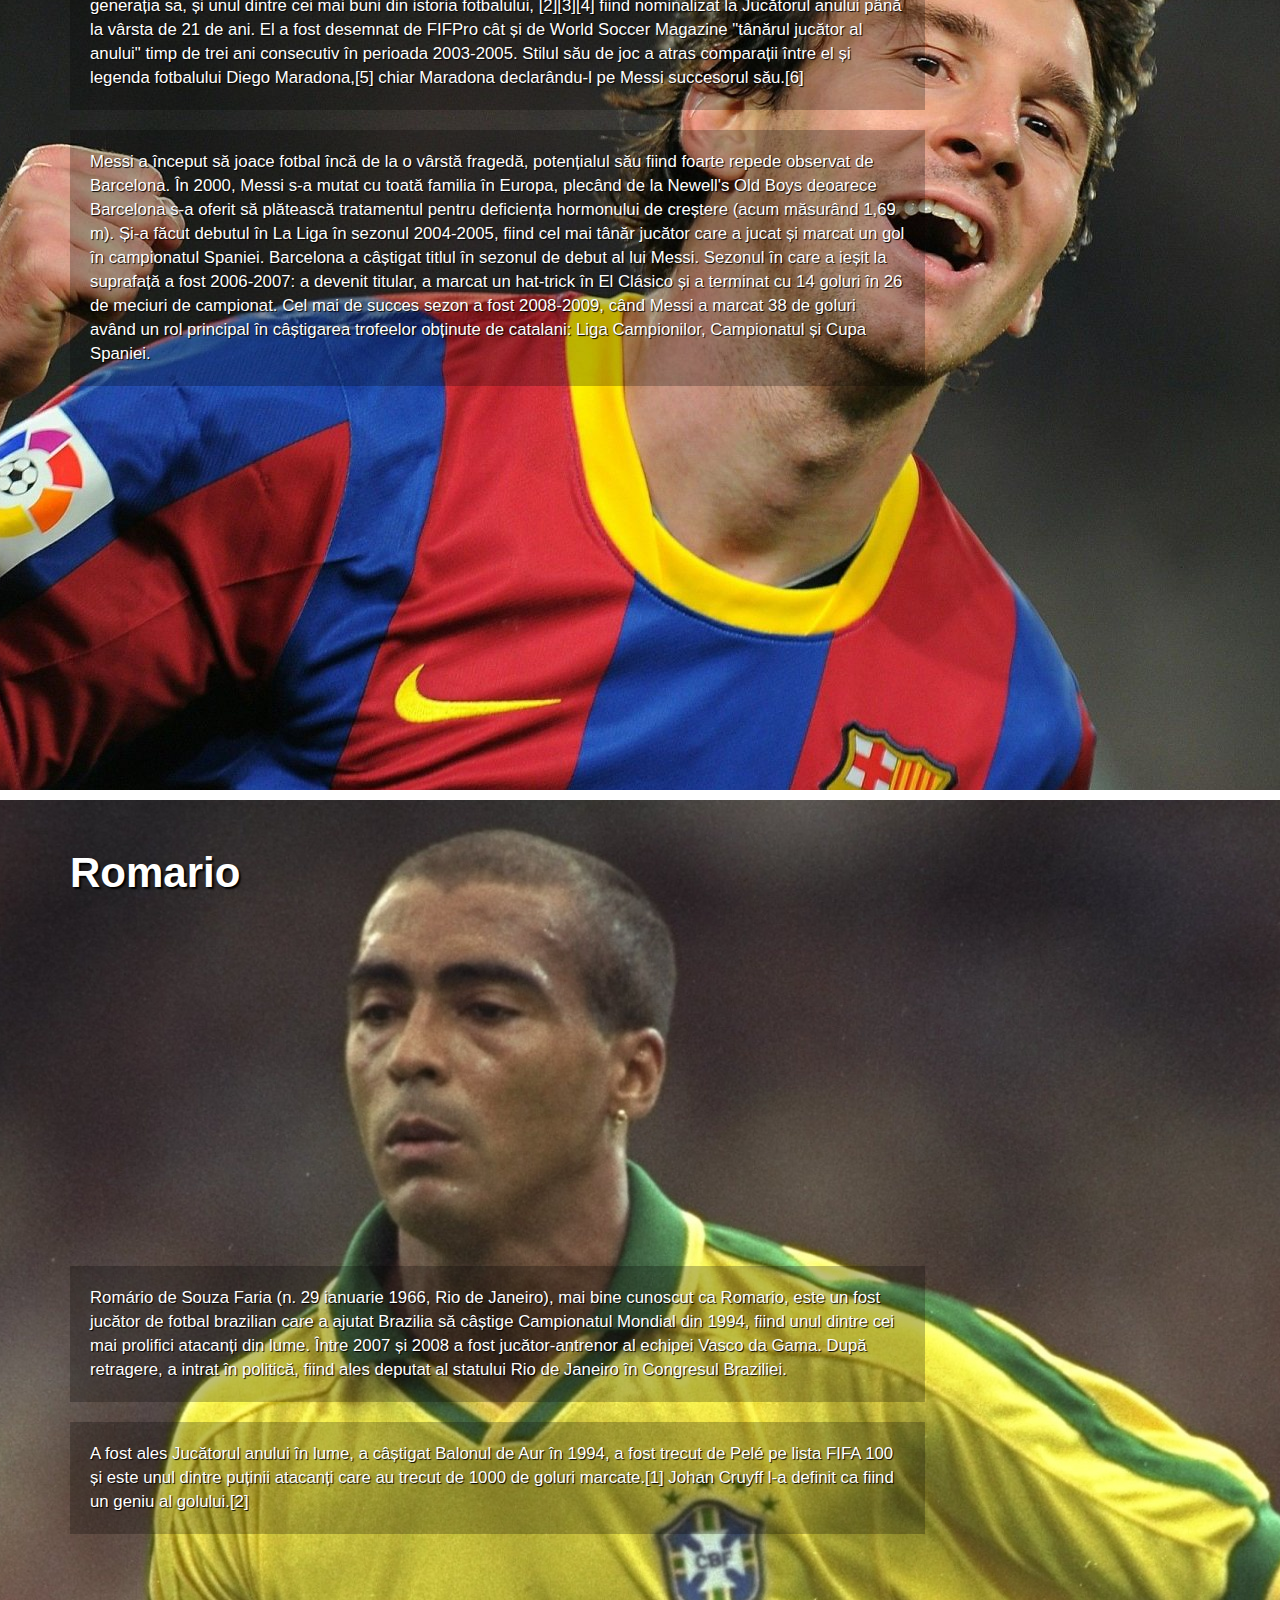
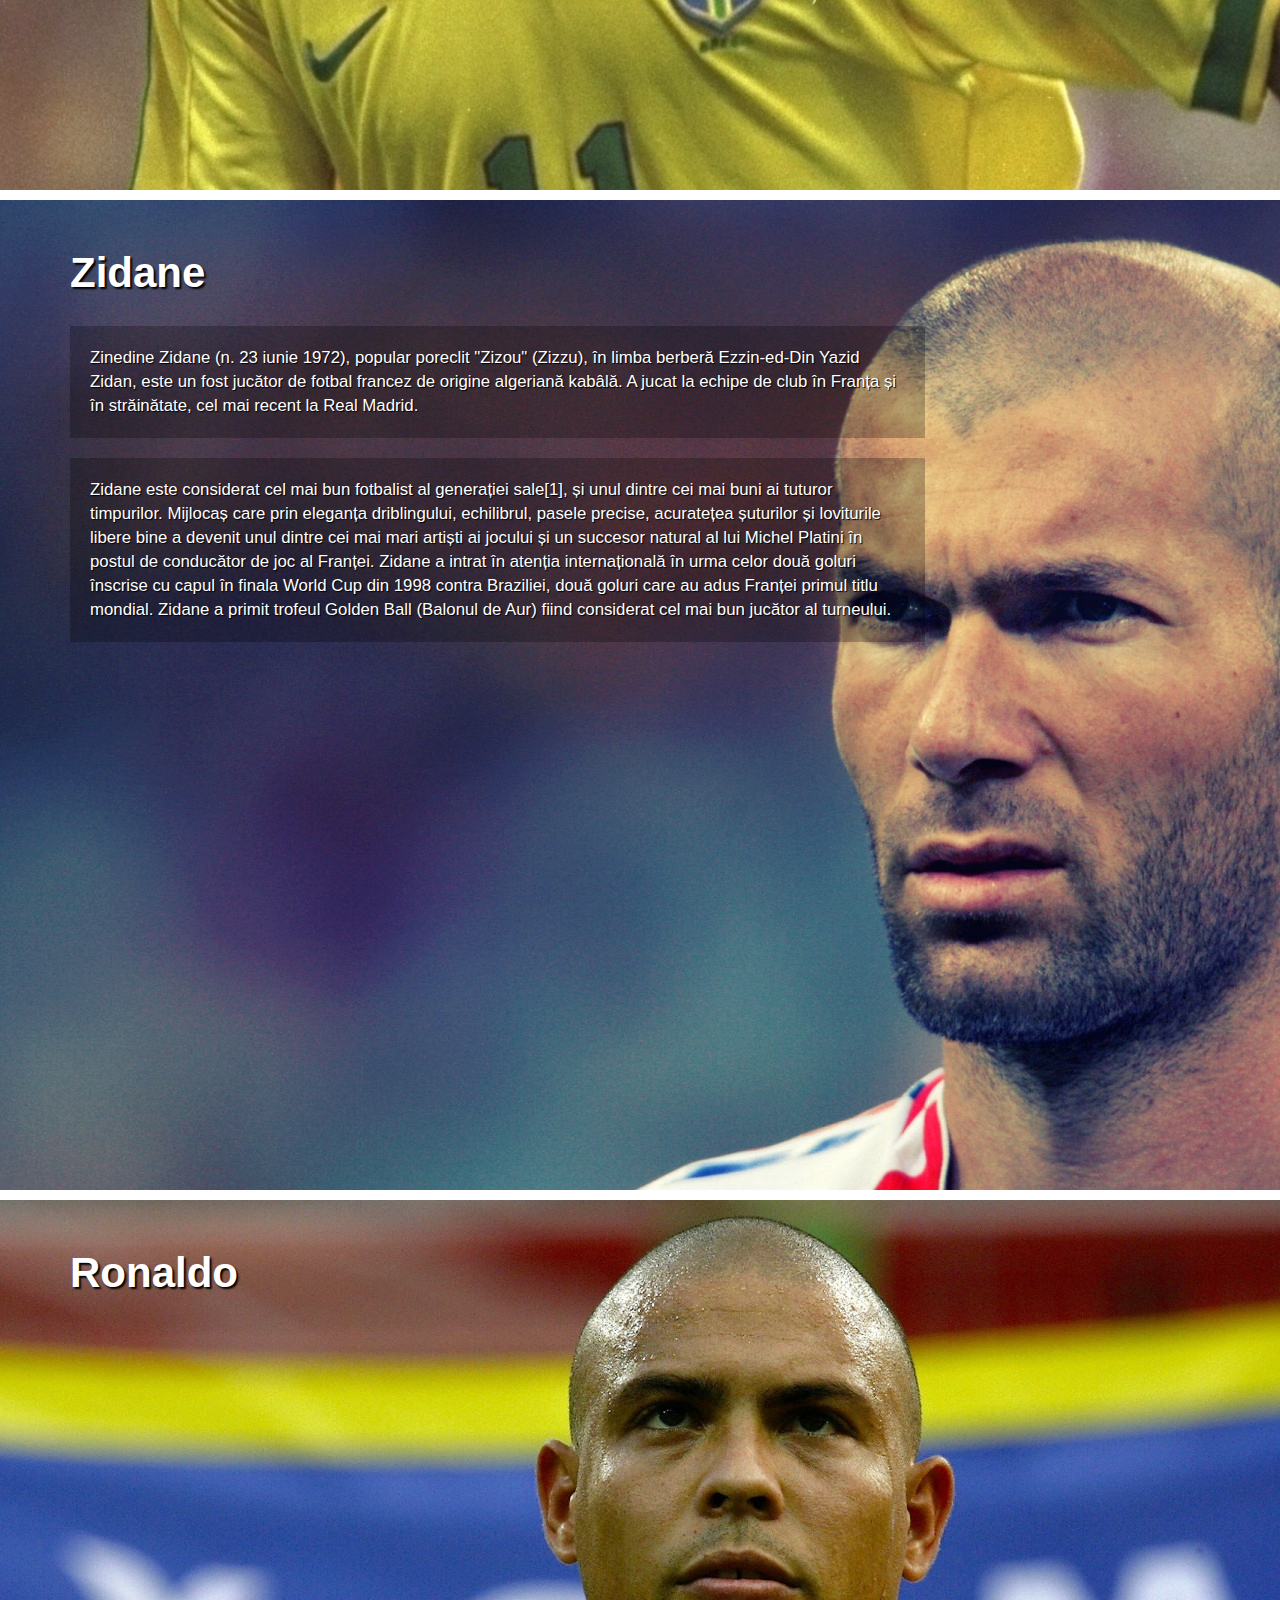
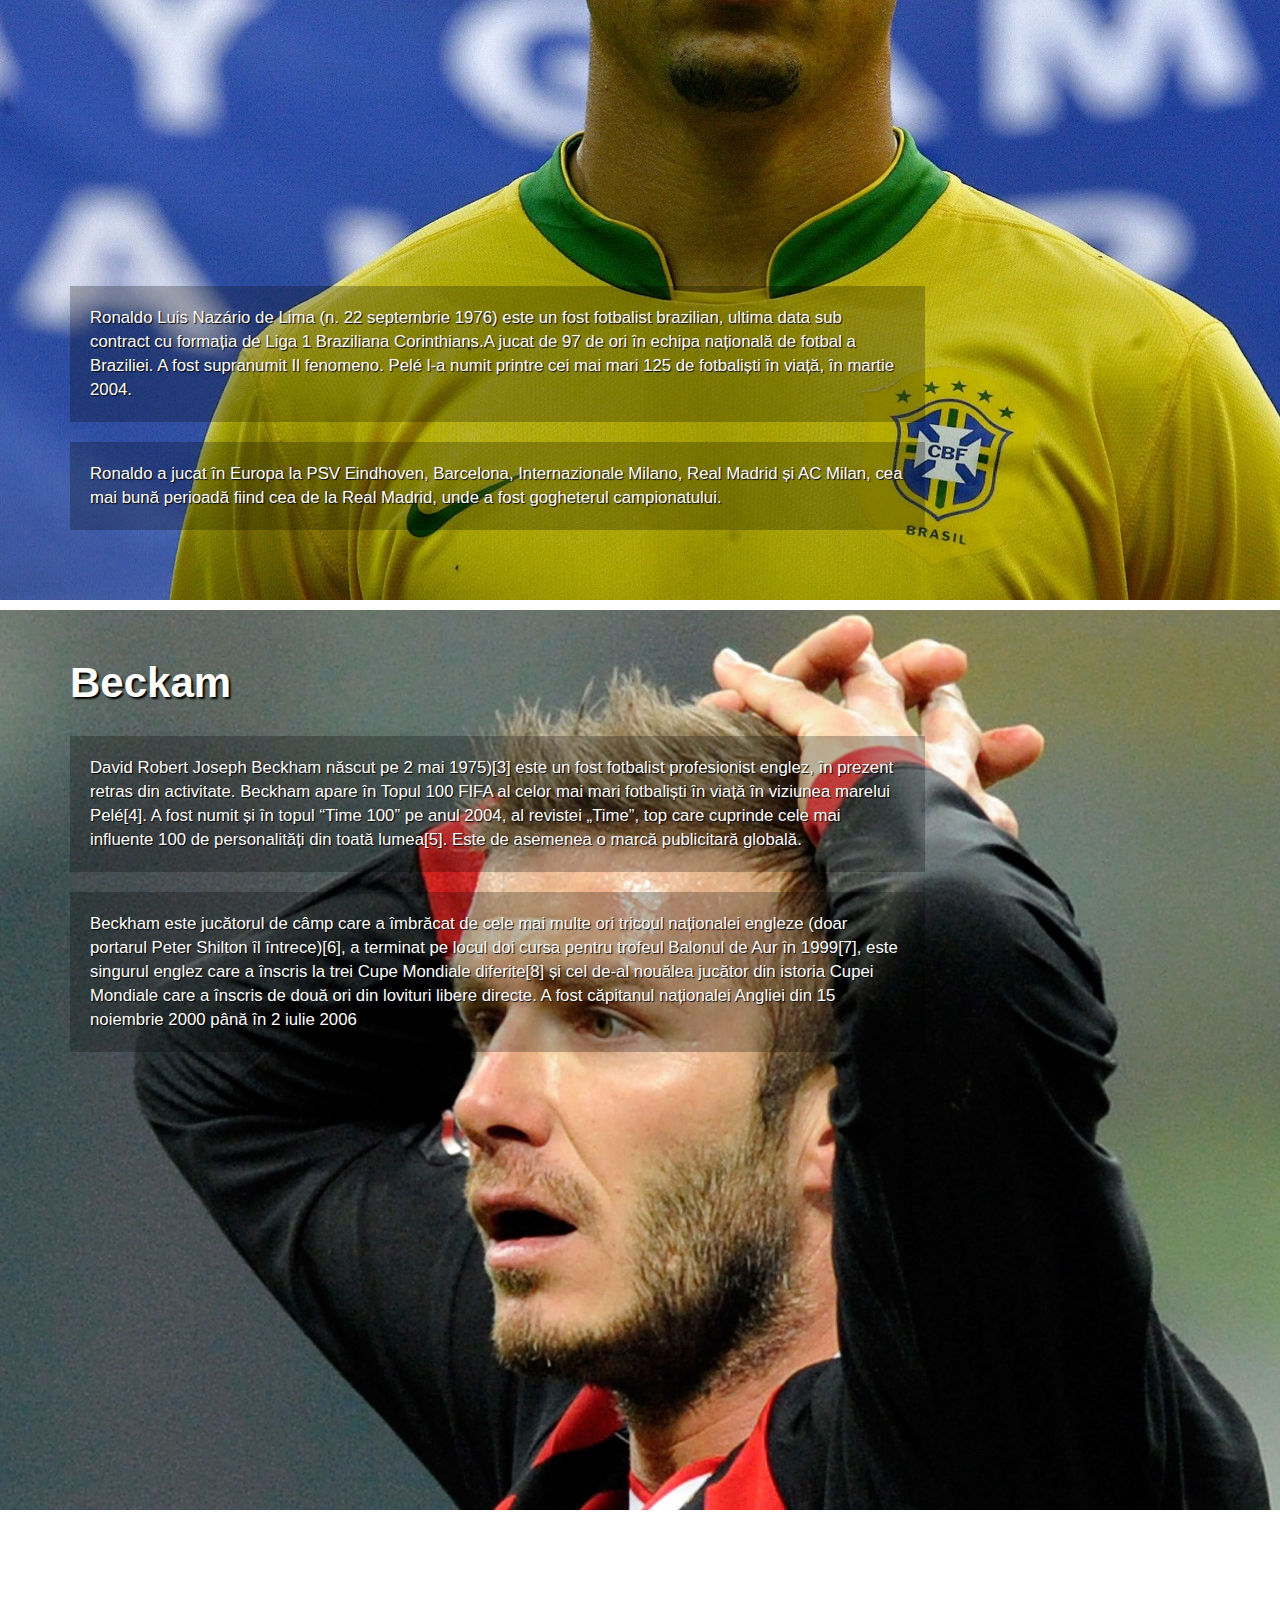
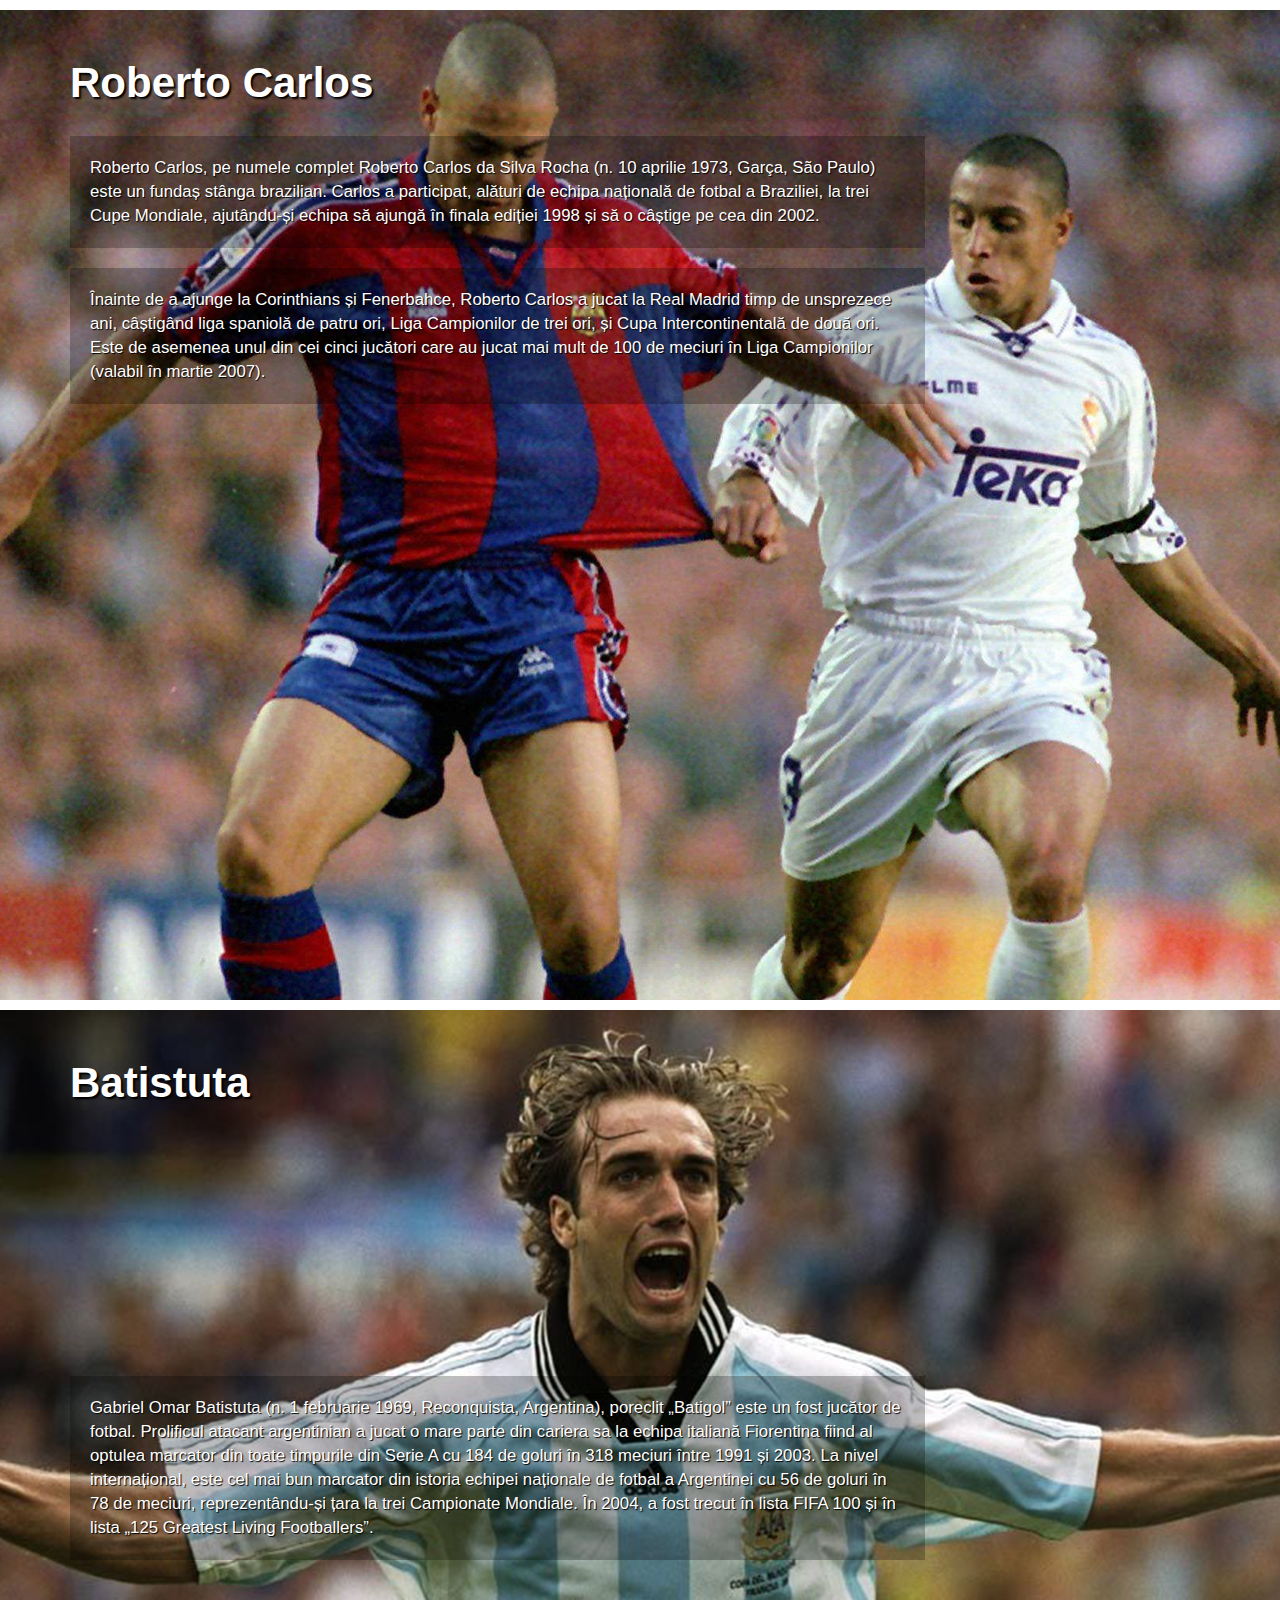
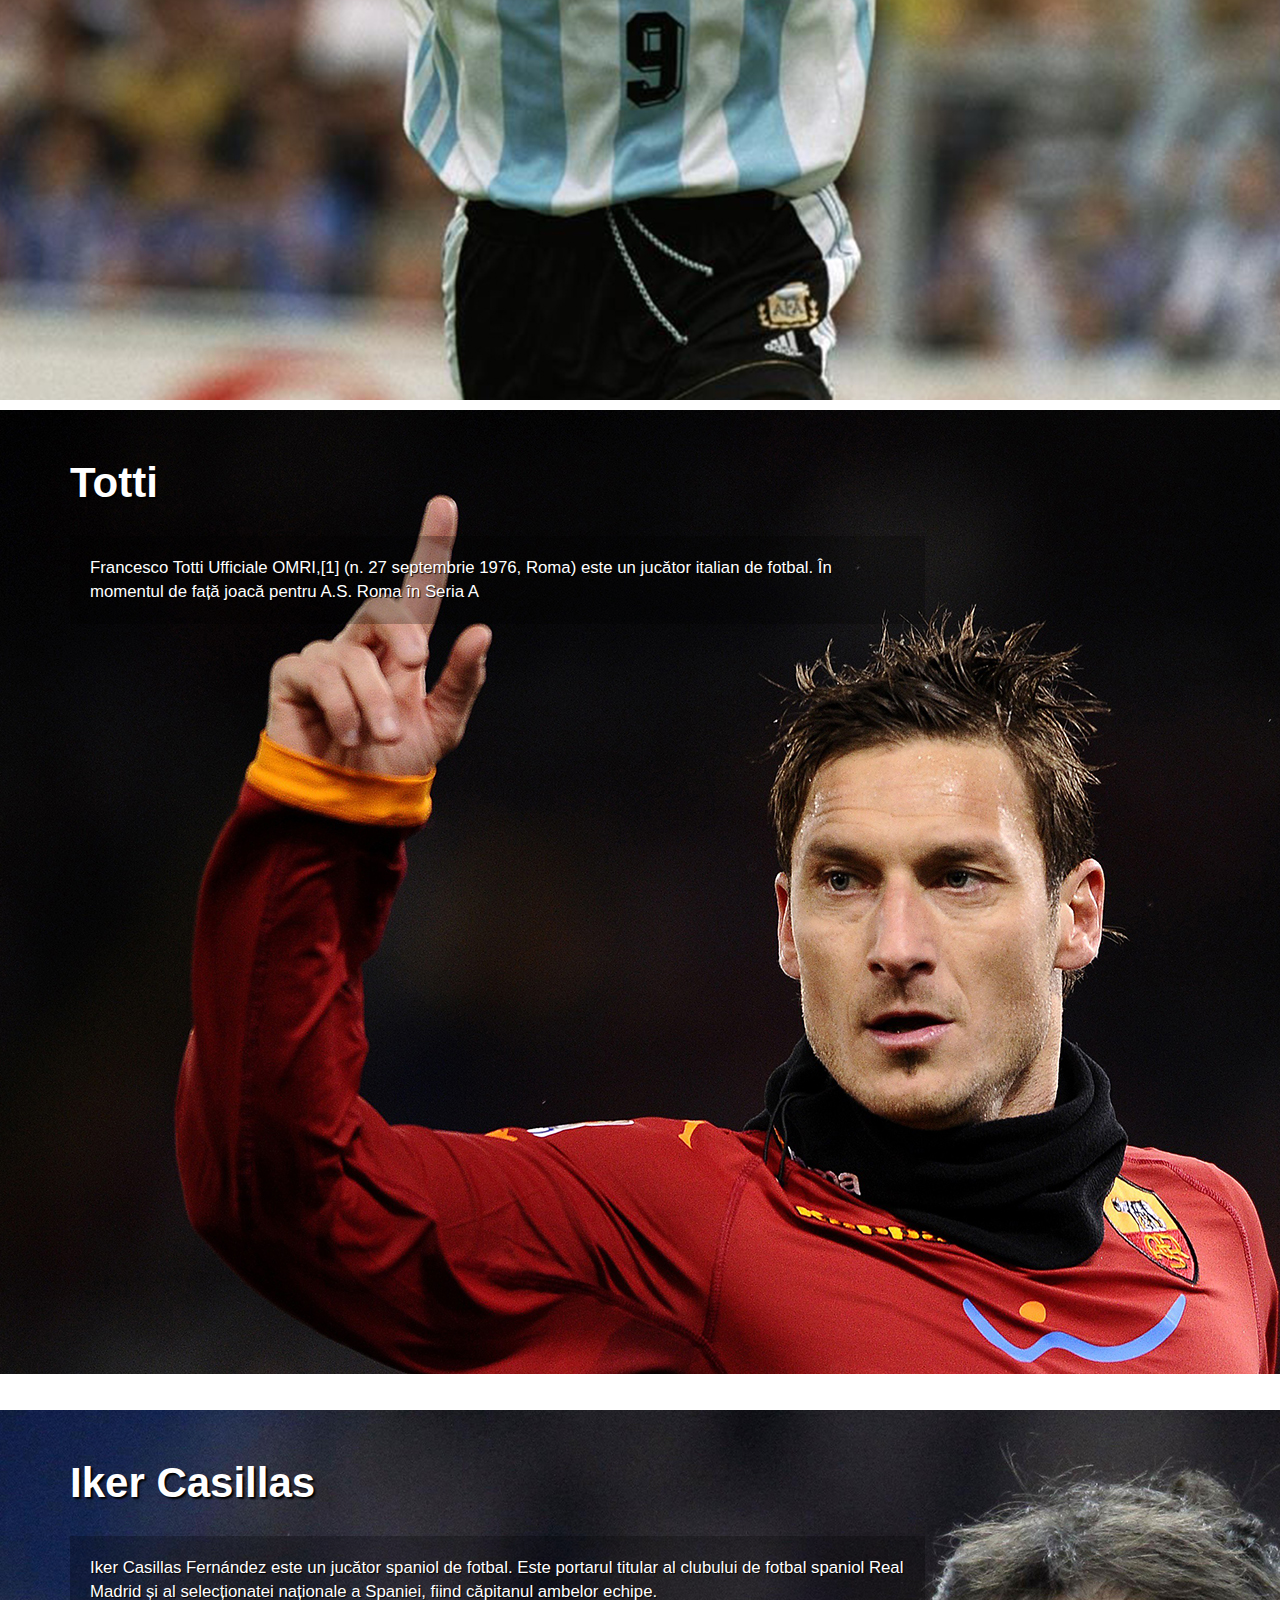
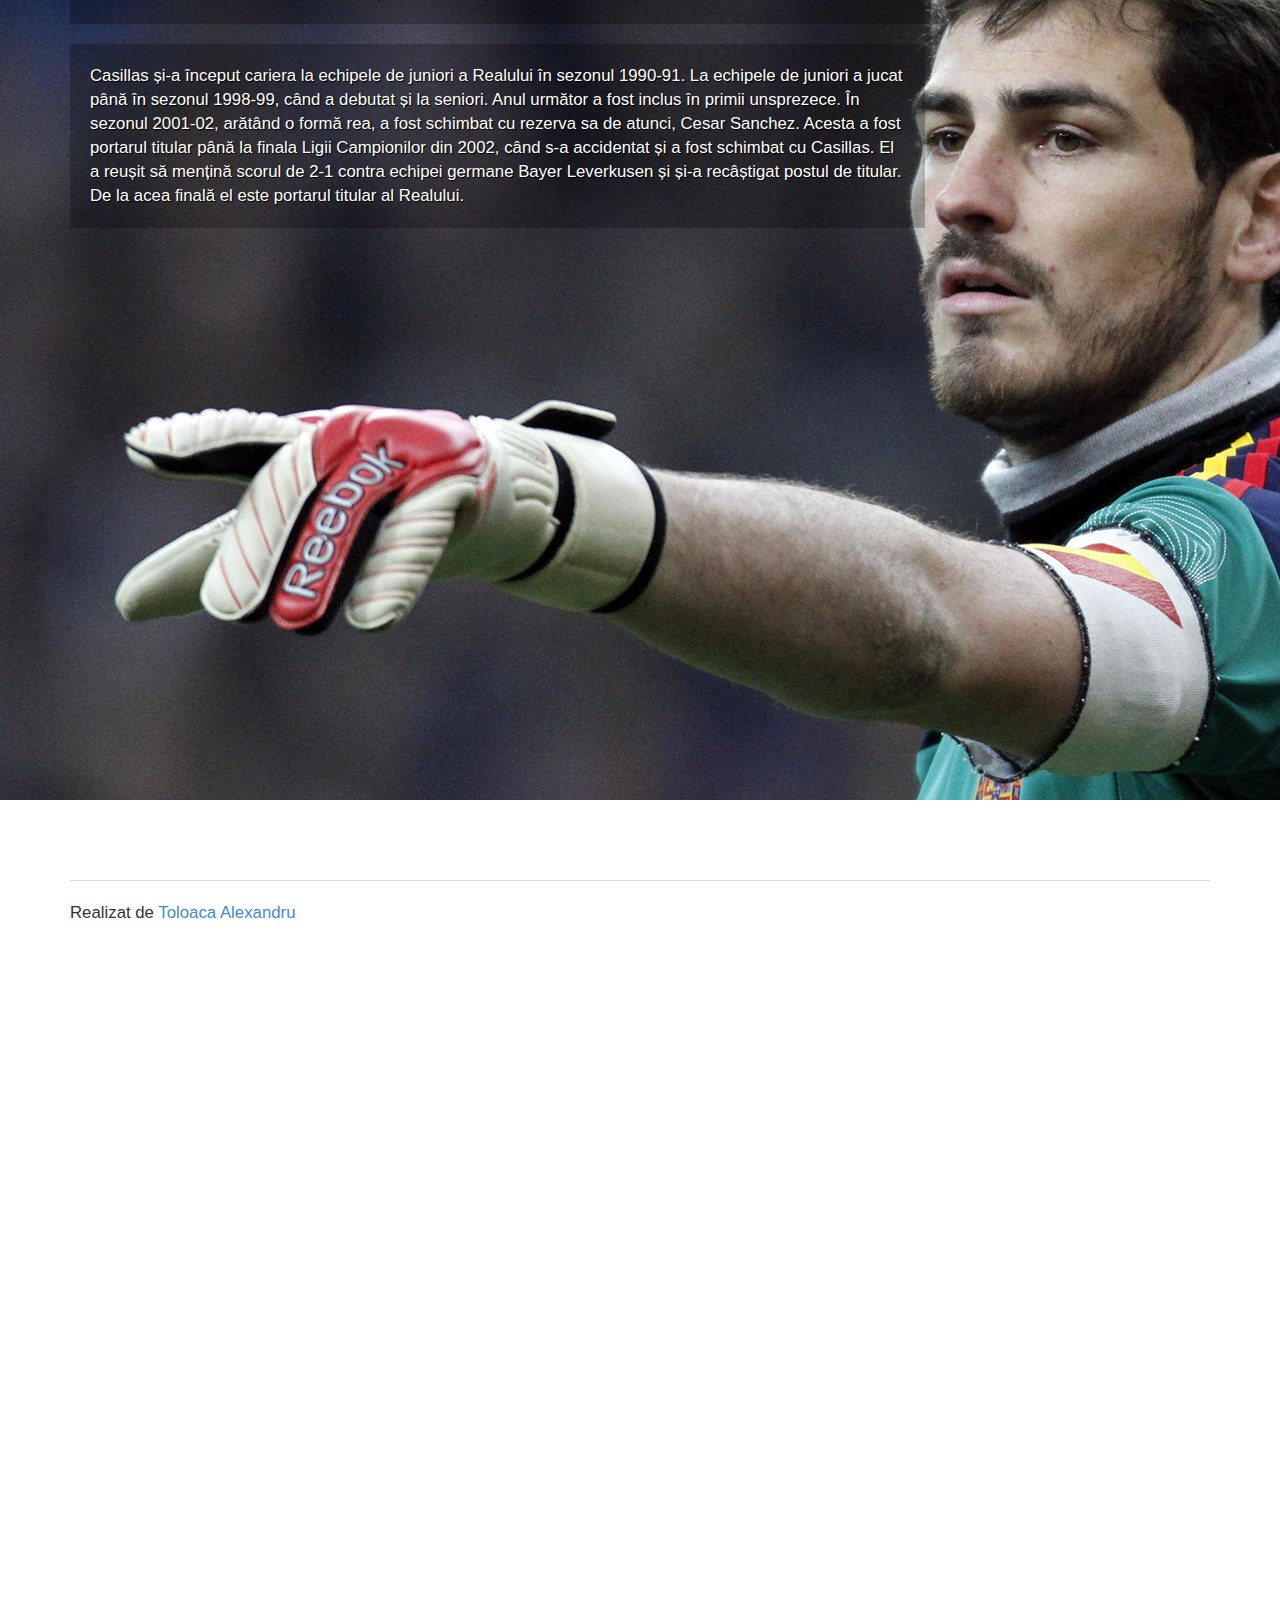
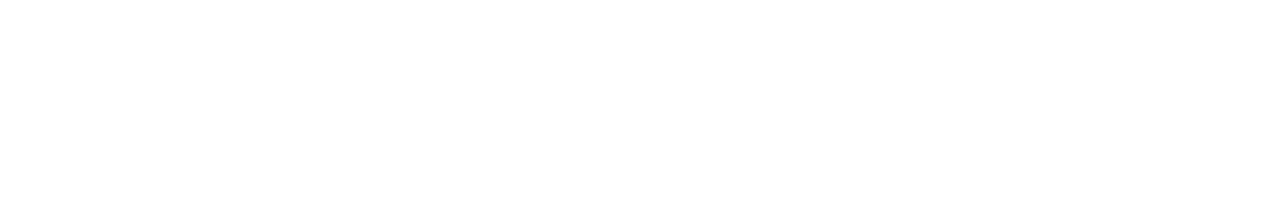
<file: Lab3/midps_sait/legende.html>
<!DOCTYPE html>
<html>
<head>
<meta charset="utf-8" />
<title>FoobalLife by Toloaca Alexandru</title>
<link rel="stylesheet" href="css/bootstrap.min.css" />


<style type="text/css">
    body{
        margin-top:px;
    }
   
.right-items{
      padding-right: 10px;
    }
      .item {
          text-align: left;
          font-weight: bold;
          font-family: "trebuchet ms", sans-serif;
      }

      .carousel {
          margin-top: 20px;
      }

      .carousel-control {
          top: 50%;
      }

      .bs-example {
          margin:0 auto;
          margin: 20px;
      }
* {
	margin: 0;
	padding: 0;
	font-family: 'Helvetica Neue', arial, sans-serif;
}
.header {
	position: fixed;
	width: 100%;
	background: #222;
	z-index: 10;
}
.header .navbar-brand {
	font-weight: 900;
}
.header .navbar {
	margin: 0;
	border: none;
}
.page-section {
	width: 100%;
	min-height: 1000px;
	padding: 50px 0;
	border-bottom: 10px solid #fff;
}
.page-section h1 {
	font-size: 4em;
	margin: 50px 0;
}
.page-section h1 span {
	font-weight: 200;
}
.page-section h2 {
	font-size: 3em;
	font-weight: 900;
	color: #fff;
	margin: 0 0 30px;
	text-shadow: 2px 2px 2px #000;
}
.page-section p {
	font-size: 1.2em;
	font-weight: 200;
	margin: 0 25% 20px 0;
}
.page-section p.lead {
	font-size: 1.8em;
}
.page-section p.caption {
	color: #fff;
	padding: 20px;
	background: url(images/trans_black_25.png);
	text-shadow: 1px 1px 1px #000;
}
.page-section.intro {
	min-height: 600px;
}


.page-section#pele {
   background: url(images/pele.jpg) bottom center no-repeat;
}
.page-section#maradona {
	background: url(images/maradona.jpg) top center no-repeat;
}
.page-section#neymar {
	background: url(images/neymar.jpg) top center no-repeat;
}
.page-section#messi {
	background: url(images/messi.jpg) top center no-repeat;
}
.page-section#romario {
	background: url(images/romario.jpg) top center no-repeat;
}
.page-section#zidane {
	background: url(images/zidane.jpg) top center no-repeat;
}
.page-section#ronaldo {
      background: url(images/ronaldo.jpg) top center no-repeat;
}
    .page-section#beckam {
        background: url(images/beckam.jpg) top center no-repeat;
    }
    .page-section#roberto_carlos{
        background: url(images/roberto_carlos.jpg) top center no-repeat;
    }
    .page-section#batistuta{
        background: url(images/batistuta.jpg) top center no-repeat;
    }
    .page-section#totti {
        background: url(images/totti.jpg) top center no-repeat;
    }
    .page-section#casillas{
        background:url(images/casilias.jpg);
    } 
    
    .btn {
        font-weight: 200;
    }
.btn-dark {
	background: #444;
	color: #fff;
}
.btn-dark:hover {
	background: #000;
	color: #fff;
}
.back-to-top {
	display: inline-block;
	clear: both;
	background: #fff;
	color: #333;
	padding: 0 10px 5px;
	margin: 20px 0 0;
	text-shadow: none;
}
.back-to-top:hover {
	background: #333;
	color: #fff;
	text-decoration: none;
}
hr {border-color: #ddd;}

@media (min-width: 768px) {
	.header .navbar-brand {
		padding-left: 0;
	}
	.navbar-nav {
		float: right;
	}
}
@media (max-width: 480px) {
	.page-section h1 {
		font-size: 3em;
	}
	.page-section h2 {
		font-size: 2em;
	}
	.page-section p {
		font-size: 1em;
		margin: 0 0 20px;
	}
}
</style>
</head>

<body>
    <div class="header">
        <div class="container">
            <nav class="navbar navbar-inverse navbar-fixed-top " role="navigation">
                <div class="navbar-header">
                    <button type="button" id="nav-toggle" class="navbar-toggle" data-toggle="collapse" data-target="#main-nav">
                        <span class="sr-only">Navigare</span>
                        <span class="icon-bar"></span>
                        <span class="icon-bar"></span>
                        <span class="icon-bar"></span>
                    </button>
                    <a href="index.html" class="navbar-brand scroll-top" style="margin-left
    :10px">FootbalLife	</a>
                </div>
                <!--/.navbar-header-->
                <div id="main-nav" class="collapse navbar-collapse">
                    <ul class="nav navbar-nav pull-right">
                        <li><a href="despre.html">Despre Forbal</a></li>
                        <li><a href="legende.html">Lengede</a></li>
                        <li><a href="campionate.html">Competitii</a></li>
                        <li><a href="echipe.html">Echipe</a></li>
                        <li><a href="campionatul_mondial.html">Campionatul mondial</a></li>
                        
                    </ul>
                </div>
                <!--/.navbar-collapse-->
            </nav>
            <!--/.navbar-->
        </div>
        <!--/.container-->
    </div>
    <!--/.header-->

		
	</div>
	<!--/.container-->
</div>
<!--/.page-section-->

<div id="pele" class="page-section">
	<div class="container">
		<h2>Pele</h2>
        <br /> <br /> <br /> <br /> <br /> <br /> <br /> <br /><br />   
		<p class="caption">Edison (Edson) Arantes do Nascimento, mai cunoscut sub pseudonimul de Pelé (n. 23 octombrie 1940) este un fost fotbalist brazilian, considerat de multă lume ca fiind cel mai mare fotbalist din toate timpurile.[3] În anul 1999, Pelé primit titlul de Atlet al Secolului din partea Comitetului Internațional Olimpic.[4].El a alcătuit FIFA 100, un top al celor mai buni fotbaliști ai tuturor timpurilor.
Acest magnific jucător în 1276 de meciuri jucate a marcat 1201 goluri.</p>
	</div>
	<!--/.container-->
</div>


<div id="maradona" class="page-section">
    <div class="container">
        <h2>Maradona</h2>
        <br /> <br /> <br /> <br /><br />   
        <p class="caption">Diego Armando Maradona (n. 30 octombrie 1960, Lanús, Buenos Aires, Argentina) este un fost fotbalist argentinian și actualmente antrenor.
Este considerat de specialiști (media, antrenori, jucători) ca fiind cel mai mare fotbalist al tuturor timpurilor, împărțind cu Pele titlul de Jucătorul Secolului decernat de F.I.F.A., după ce a fost desemnat cel mai bun jucător al secolului XX într-un sondaj pe Internet inițiat de F.I.F.A.[necesită citare] De-a lungul carierei sale de jucător profesionist, Maradona a jucat pentru Argentinos Juniors (1976-1980), Boca Juniors (1981, 1995-1998), F.C. Barcelona (1982-1984), S.S.C. Napoli (1984-1991), F.C. Sevilla (1992-1993) și Newell's Old Boys (1993-1994).</p>
        <p class="caption">În cariera sa internațională, a jucat pentru naționala Argentinei 91 de meciuri și a marcat 34 de goluri. A participat la patru turnee finale ale Campionatului mondial de fotbal F.I.F.A., incluzând Cupa Mondială din 1986, când, în calitate de căpitan de echipă, a condus Argentina spre titlul final, învingând în ultimul act Republica Federală Germană și câștigând Balonul de Aur, premiul pentru cel mai bun jucător al turneului. La același turneu, în meciul pentru sferturile de finală, disputat împotriva Angliei, a marcat două goluri în victoria Argentinei cu scorul de 2-1, goluri care l-au consacrat la nivel mondial. Primul gol a fost marcat cu mâna și numit ulterior mâna lui Dumnezeu, conform declarațiilor fotbalistului, iar al doilea gol a fost marcat după o cursă de aproximativ 60 de metri în care a driblat șase jucători englezi, gol care a fost numit ulterior golul secolului.</p>
    </div>
	<!--/.container-->
</div>


<div id="neymar" class="page-section">
    <div class="container">
        <h2>Neymar</h2><br /> <br /> <br /> <br /><br /><br /> 

        <p class="caption">Neymar da Silva Santos Júnior (n. 5 februarie 1992, Mogi das Cruzes) cunoscut sub numele de Neymar, este un jucător profesionist brazilian de fotbal care joacă pe postul de atacant pentru FC Barcelona și pentru Naționala de fotbal a Braziliei.</p>
        <br /> <br /> 
         <p class="caption">Neymar s-a alăturat în 2003 celor de la Santos FC și și-a făcut debutul la echipa mare la 17 ani la data de 7 martie 2009 în victoria 2-1 contra celor de la Oeste FC. În următorul meci, el a înscris primul său gol pentru Santos. Pe 11 aprilie 2009 în Cupa Paulista în semi-finale a înscris golul prin care echipa sa s-a calificat în finală, pe care au pierdut-o însă cu 4-2 în fața celor de la Corinthians. Performanțele sale la echipa de club au dus la comparații ale tânărului atacant cu fotbaliști precum Pelé și Robinho.În iunie 2010 clubul brazilian a respins o ofertă de 12 milioane de lire sterline de la clubul englez West Ham United.Și alte cluburi și-au manifestat interesul de a-l achiziționa pe jucător, cluburi precum: Inter Milano, AC Milan, Manchester United, Real Madrid, Chelsea, Juventus si Barcelona însă cei de la Real au mers atât de departe încât au încercat semnarea unui pre-contract cu agentul lui Neymar, pre-contract pe care clubul Santos FC l-a respins.Astfel clubul brazilian i-a fixat clauza de reziliere a contractului la suma de 30 de milioane de dolari și i-au prelungit contractul până în decembrie 2014.</p>
    </div>
	<!--/.container-->
</div>


<div id="messi" class="page-section">
    <div class="container">
        <h2>Messi</h2>
        <p class="caption">Lionel Andrés "Leo" Messi  este un fotbalist argentinian care în prezent joacă pentru FC Barcelona în Primera División și în echipa națională de fotbal a Argentinei. Messi este considerat drept cel mai bun jucător din generația sa, și unul dintre cei mai buni din istoria fotbalului, [2][3][4] fiind nominalizat la Jucătorul anului până la vârsta de 21 de ani. El a fost desemnat de FIFPro cât și de World Soccer Magazine "tânărul jucător al anului" timp de trei ani consecutiv în perioada 2003-2005. Stilul său de joc a atras comparații între el și legenda fotbalului Diego Maradona,[5] chiar Maradona declarându-l pe Messi succesorul său.[6]</p>
        <p class="caption">Messi a început să joace fotbal încă de la o vârstă fragedă, potențialul său fiind foarte repede observat de Barcelona. În 2000, Messi s-a mutat cu toată familia în Europa, plecând de la Newell's Old Boys deoarece Barcelona s-a oferit să plătească tratamentul pentru deficiența hormonului de creștere (acum măsurând 1,69 m). Și-a făcut debutul în La Liga în sezonul 2004-2005, fiind cel mai tânăr jucător care a jucat și marcat un gol în campionatul Spaniei. Barcelona a câștigat titlul în sezonul de debut al lui Messi. Sezonul în care a ieșit la suprafață a fost 2006-2007: a devenit titular, a marcat un hat-trick în El Clásico și a terminat cu 14 goluri în 26 de meciuri de campionat. Cel mai de succes sezon a fost 2008-2009, când Messi a marcat 38 de goluri având un rol principal în câștigarea trofeelor obținute de catalani: Liga Campionilor, Campionatul și Cupa Spaniei.</p>
    </div>
	<!--/.container-->
</div>


<div id="romario" class="page-section">
    <div class="container">
        <h2>Romario</h2>

        <br /><br /><br /><br /><br /><br /><br /><br /><br /><br /><br /><br /><br /><br /><br /><br /><br />
        <p class="caption">Romário de Souza Faria (n. 29 ianuarie 1966, Rio de Janeiro), mai bine cunoscut ca Romario, este un fost jucător de fotbal brazilian care a ajutat Brazilia să câștige Campionatul Mondial din 1994, fiind unul dintre cei mai prolifici atacanți din lume. Între 2007 și 2008 a fost jucător-antrenor al echipei Vasco da Gama. După retragere, a intrat în politică, fiind ales deputat al statului Rio de Janeiro în Congresul Braziliei.</p>
        <p class="caption">A fost ales Jucătorul anului în lume, a câștigat Balonul de Aur în 1994, a fost trecut de Pelé pe lista FIFA 100 și este unul dintre puținii atacanți care au trecut de 1000 de goluri marcate.[1] Johan Cruyff l-a definit ca fiind un geniu al golului.[2]</p>
    </div>
	<!--/.container-->
</div>


<div id="zidane" class="page-section">
    <div class="container">
        <h2>Zidane</h2>
        <p class="caption">Zinedine Zidane (n. 23 iunie 1972), popular poreclit "Zizou" (Zizzu), în limba berberă Ezzin-ed-Din Yazid Zidan, este un fost jucător de fotbal francez de origine algeriană kabâlă. A jucat la echipe de club în Franța și în străinătate, cel mai recent la Real Madrid.  </p>
        <p class="caption">Zidane este considerat cel mai bun fotbalist al generației sale[1], și unul dintre cei mai buni ai tuturor timpurilor. Mijlocaș care prin eleganța driblingului, echilibrul, pasele precise, acuratețea șuturilor și loviturile libere bine a devenit unul dintre cei mai mari artiști ai jocului și un succesor natural al lui Michel Platini în postul de conducător de joc al Franței. Zidane a intrat în atenția internațională în urma celor două goluri înscrise cu capul în finala World Cup din 1998 contra Braziliei, două goluri care au adus Franței primul titlu mondial. Zidane a primit trofeul Golden Ball (Balonul de Aur) fiind considerat cel mai bun jucător al turneului.</p>

    </div>
	<!--/.container-->
</div>


<div id="ronaldo" class="page-section">
    <div class="container">
        <h2>Ronaldo</h2>
        <br /><br /><br /><br /><br /><br /><br /><br /><br /><br /><br /><br /><br /><br /><br /><br /><br /><br /><br /><br /><br /><br /><br /><br /><br /><br /><br /><br />
        <p class="caption">Ronaldo Luis Nazário de Lima (n. 22 septembrie 1976) este un fost fotbalist brazilian, ultima data sub contract cu formația de Liga 1 Braziliana Corinthians.A jucat de 97 de ori în echipa națională de fotbal a Braziliei. A fost supranumit Il fenomeno. Pelé l-a numit printre cei mai mari 125 de fotbaliști în viață, în martie 2004.</p>
        <p class="caption">Ronaldo a jucat în Europa la PSV Eindhoven, Barcelona, Internazionale Milano, Real Madrid și AC Milan, cea mai bună perioadă fiind cea de la Real Madrid, unde a fost gogheterul campionatului.</p>
    </div>
	<!--/.container-->
</div>


    <div id="beckam" class="page-section">
        <div class="container">
            <h2>Beckam</h2>
            <p class="caption">David Robert Joseph Beckham  născut pe 2 mai 1975)[3] este un fost fotbalist profesionist englez, în prezent retras din activitate. Beckham apare în Topul 100 FIFA al celor mai mari fotbaliști în viață în viziunea marelui Pelé[4]. A fost numit și în topul “Time 100” pe anul 2004, al revistei „Time”, top care cuprinde cele mai influente 100 de personalități din toată lumea[5]. Este de asemenea o marcă publicitară globală.</p>
            <p class="caption">Beckham este jucătorul de câmp care a îmbrăcat de cele mai multe ori tricoul naționalei engleze (doar portarul Peter Shilton îl întrece)[6], a terminat pe locul doi cursa pentru trofeul Balonul de Aur în 1999[7], este singurul englez care a înscris la trei Cupe Mondiale diferite[8] și cel de-al nouălea jucător din istoria Cupei Mondiale care a înscris de două ori din lovituri libere directe. A fost căpitanul naționalei Angliei din 15 noiembrie 2000 până în 2 iulie 2006 </p>
        </div>
        <!--/.container-->
    </div>

    <div id="roberto_carlos" class="page-section">
        <div class="container">
            <h2>Roberto Carlos</h2>
            <p class="caption">Roberto Carlos, pe numele complet Roberto Carlos da Silva Rocha (n. 10 aprilie 1973, Garça, São Paulo) este un fundaș stânga brazilian. Carlos a participat, alături de echipa națională de fotbal a Braziliei, la trei Cupe Mondiale, ajutându-și echipa să ajungă în finala ediției 1998 și să o câștige pe cea din 2002.</p>
            <p class="caption">Înainte de a ajunge la Corinthians și Fenerbahce, Roberto Carlos a jucat la Real Madrid timp de unsprezece ani, câștigând liga spaniolă de patru ori, Liga Campionilor de trei ori, și Cupa Intercontinentală de două ori. Este de asemenea unul din cei cinci jucători care au jucat mai mult de 100 de meciuri în Liga Campionilor (valabil în martie 2007).</p>
        </div>
        <!--/.container-->
    </div>

    <div id="batistuta" class="page-section">
        <div class="container">
            <h2>Batistuta</h2>
            <br /> <br /> <br /> <br /><br /><br /> <br /> <br /> <br /> <br /><br /><br /> 
            <p class="caption">Gabriel Omar Batistuta (n. 1 februarie 1969, Reconquista, Argentina), poreclit „Batigol” este un fost jucător de fotbal. Prolificul atacant argentinian a jucat o mare parte din cariera sa la echipa italiană Fiorentina fiind al optulea marcator din toate timpurile din Serie A cu 184 de goluri în 318 meciuri între 1991 și 2003. La nivel internațional, este cel mai bun marcator din istoria echipei naționale de fotbal a Argentinei cu 56 de goluri în 78 de meciuri, reprezentându-și țara la trei Campionate Mondiale. În 2004, a fost trecut în lista FIFA 100 și în lista „125 Greatest Living Footballers”.</p>
            
        </div>
        <!--/.container-->
    </div>



    <div id="totti" class="page-section">
        <div class="container">
            <h2>Totti</h2>
            <p class="caption">Francesco Totti Ufficiale OMRI,[1] (n. 27 septembrie 1976, Roma) este un jucător italian de fotbal. În momentul de față joacă pentru A.S. Roma în Seria A</p>
        </div>
        <!--/.container-->
    </div>

    <div id="casillas" class="page-section">
        <div class="container">
            <h2>Iker Casillas</h2>
            <p class="caption">Iker Casillas Fernández este un jucător spaniol de fotbal. Este portarul titular al clubului de fotbal spaniol Real Madrid și al selecționatei naționale a Spaniei, fiind căpitanul ambelor echipe.</p>
            <p class="caption">Casillas și-a început cariera la echipele de juniori a Realului în sezonul 1990-91. La echipele de juniori a jucat până în sezonul 1998-99, când a debutat și la seniori. Anul următor a fost inclus în primii unsprezece. În sezonul 2001-02, arătând o formă rea, a fost schimbat cu rezerva sa de atunci, Cesar Sanchez. Acesta a fost portarul titular până la finala Ligii Campionilor din 2002, când s-a accidentat și a fost schimbat cu Casillas. El a reușit să mențină scorul de 2-1 contra echipei germane Bayer Leverkusen și și-a recâștigat postul de titular. De la acea finală el este portarul titular al Realului.</p>
        </div>
        <!--/.container-->
    </div>



<div class="page-section">
	<div class="container">
		<hr>
		<p>Realizat de <a href="https://www.facebook.com/alexandru.toloaca">Toloaca Alexandru</a></p>
	</div>
</div>
<!--/.page-section-->

<script src="http://ajax.googleapis.com/ajax/libs/jquery/1.10.2/jquery.min.js" type="text/javascript"></script>
<script src="js/bootstrap.min.js" type="text/javascript"></script>
<script type="text/javascript">
$(document).ready(function() {
	// navigation click actions	
	$('.scroll-link').on('click', function(event){
		event.preventDefault();
		var sectionID = $(this).attr("data-id");
		scrollToID('#' + sectionID, 750);
	});
	// scroll to top action
	$('.scroll-top').on('click', function(event) {
		event.preventDefault();
		$('html, body').animate({scrollTop:0}, 4000); 		
	});
	// mobile nav toggle
	$('#nav-toggle').on('click', function (event) {
		event.preventDefault();
		$('#main-nav').toggleClass("open");
	});
});
// scroll function
function scrollToID(id, speed){
	var offSet = 50;
	var targetOffset = $(id).offset().top - offSet;
	var mainNav = $('#main-nav');
	$('html,body').animate({scrollTop:targetOffset}, speed);
	if (mainNav.hasClass("open")) {
		mainNav.css("height", "1px").removeClass("in").addClass("collapse");
		mainNav.removeClass("open");
	}
}
if (typeof console === "undefined") {
    console = {
        log: function() { }
    };
}
</script>
</body>
</html>
</file>
